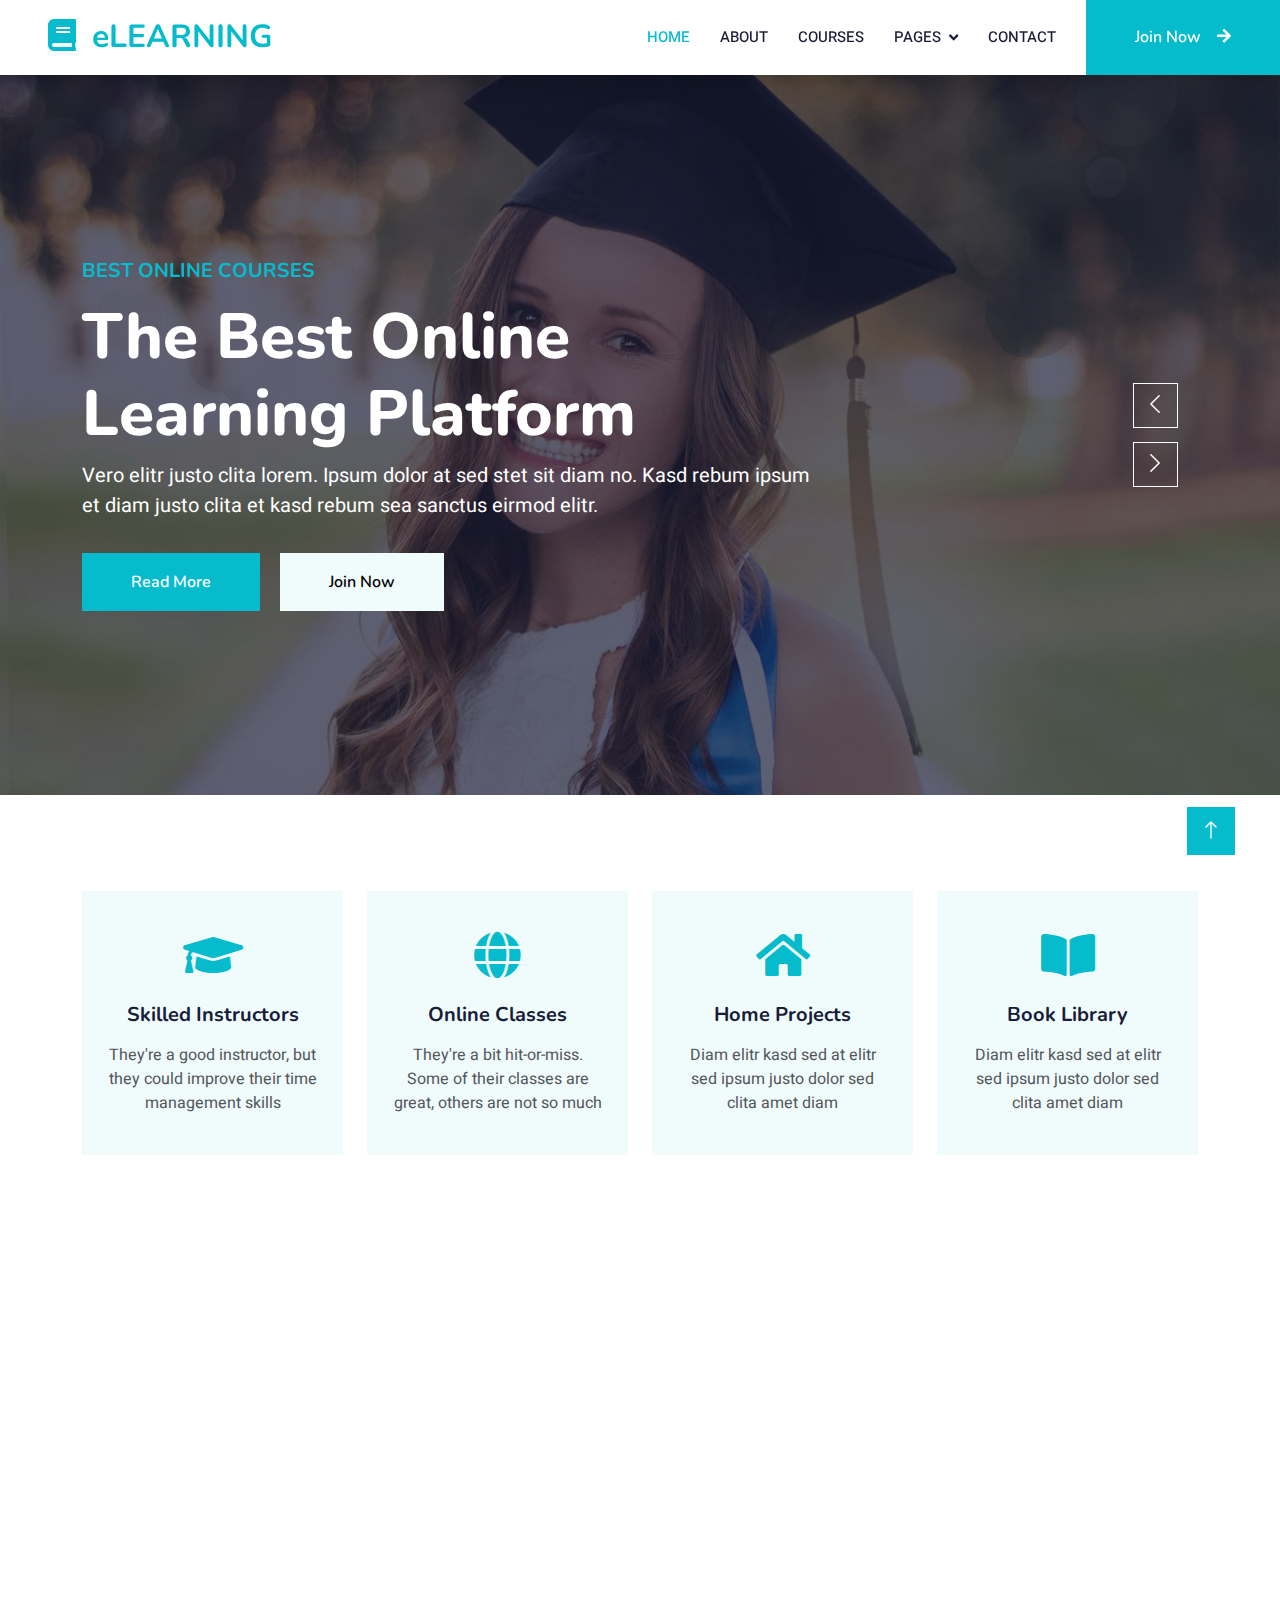
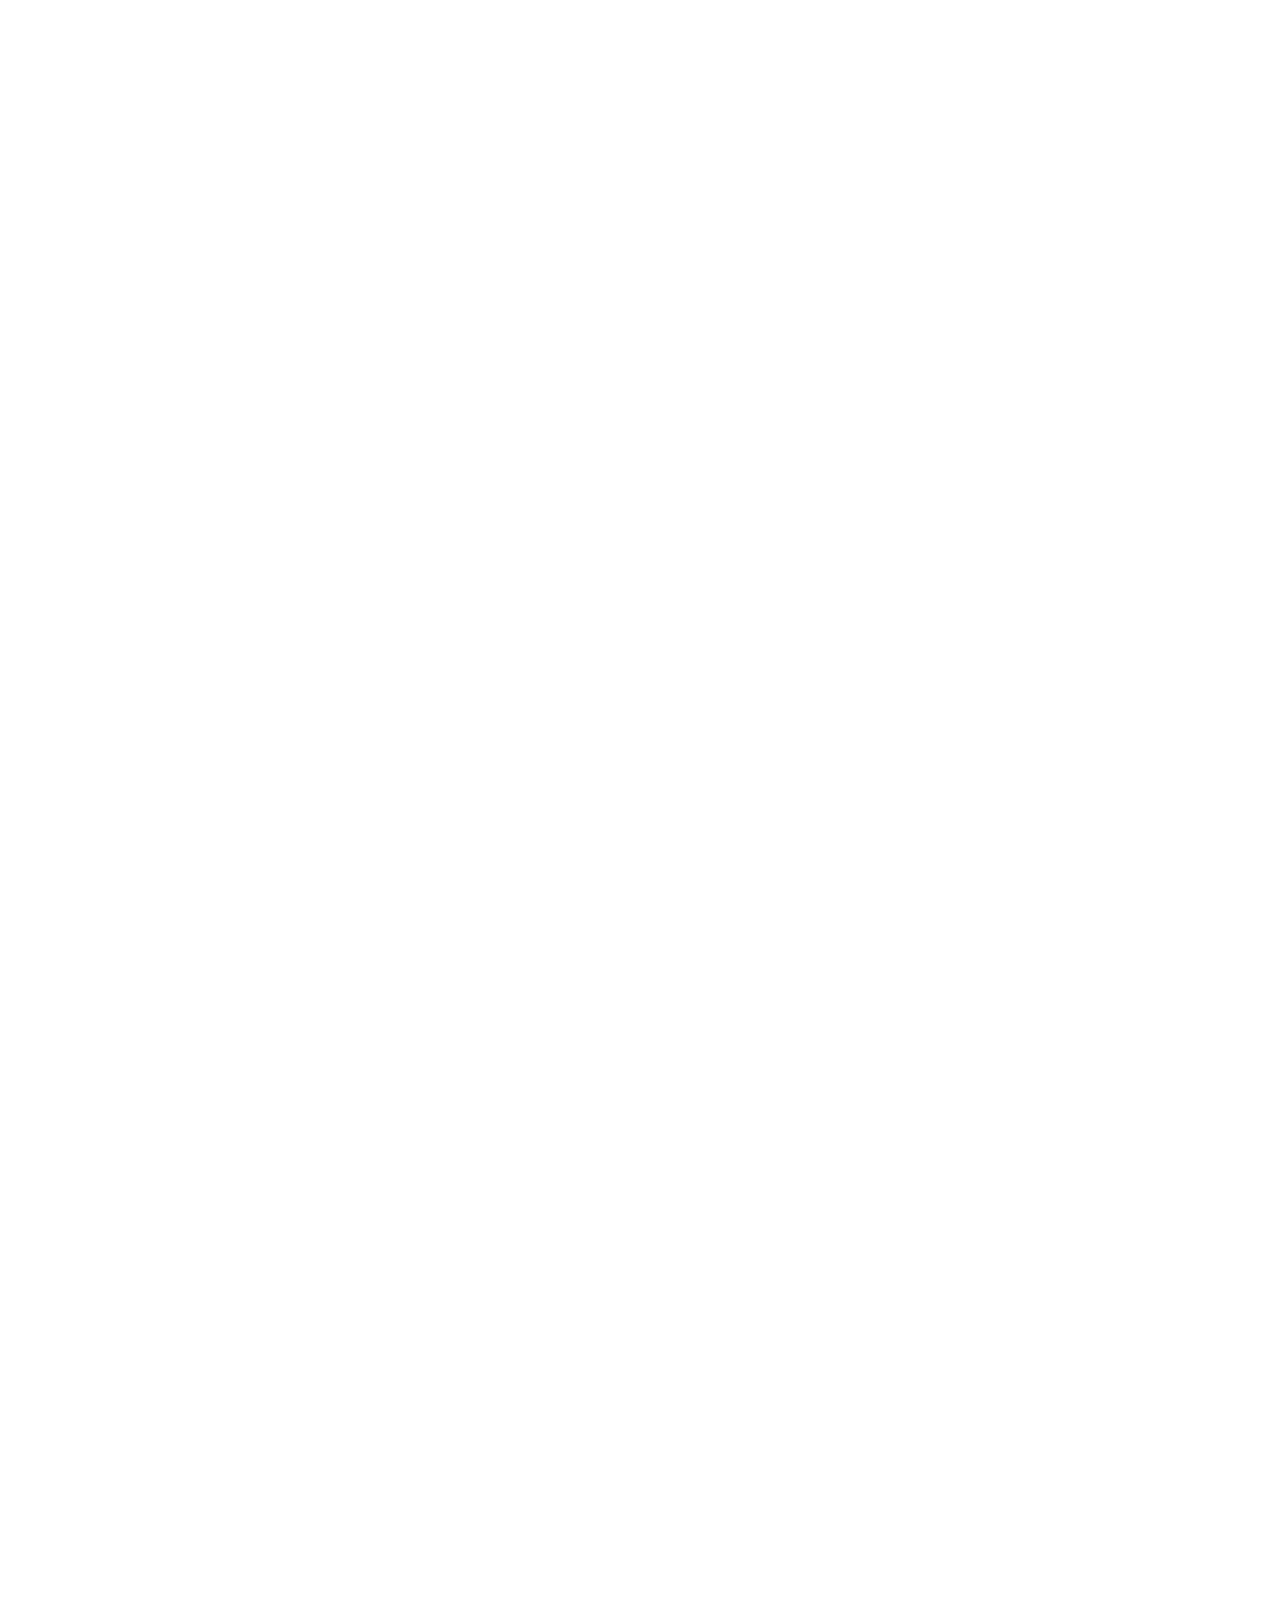
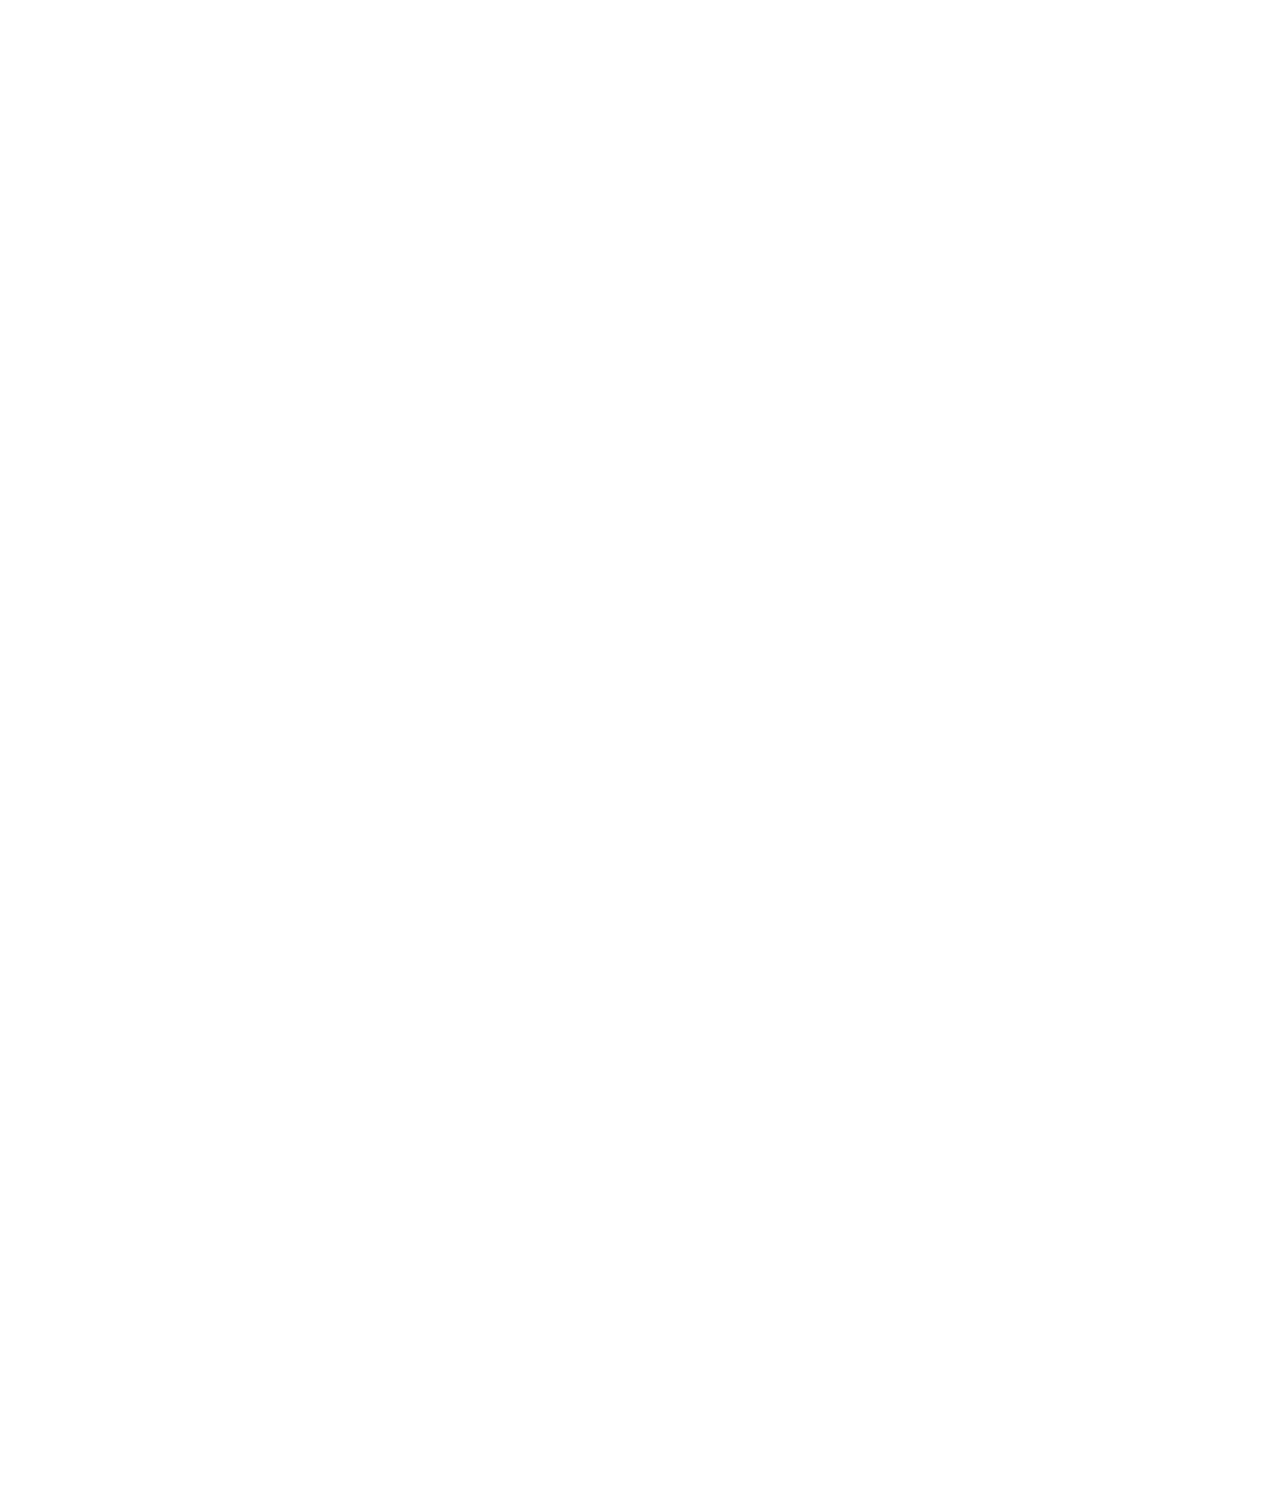
<file: index.html>
<!DOCTYPE html>
<html lang="en">

<head>
    <meta charset="utf-8">
    <title>eLEARNING - eLearning </title>
    <meta content="width=device-width, initial-scale=1.0" name="viewport">
    <meta content="" name="keywords">
    <meta content="" name="description">

    <!-- Favicon -->
    <link href="img/favicon.ico" rel="icon">

    <!-- Google Web Fonts -->
    <link rel="preconnect" href="https://fonts.googleapis.com">
    <link rel="preconnect" href="https://fonts.gstatic.com" crossorigin>
    <link href="https://fonts.googleapis.com/css2?family=Heebo:wght@400;500;600&family=Nunito:wght@600;700;800&display=swap" rel="stylesheet">

    <!-- Icon Font Stylesheet -->
    <link href="https://cdnjs.cloudflare.com/ajax/libs/font-awesome/5.10.0/css/all.min.css" rel="stylesheet">
    <link href="https://cdn.jsdelivr.net/npm/bootstrap-icons@1.4.1/font/bootstrap-icons.css" rel="stylesheet">

    <!-- Libraries Stylesheet -->
    <link href="lib/animate/animate.min.css" rel="stylesheet">
    <link href="lib/owlcarousel/assets/owl.carousel.min.css" rel="stylesheet">

    <!-- Customized Bootstrap Stylesheet -->
    <link href="css/bootstrap.min.css" rel="stylesheet">

    <!-- Template Stylesheet -->
    <link href="css/style.css" rel="stylesheet">
</head>

<body>
    <!-- Spinner Start -->
    <div id="spinner" class="show bg-white position-fixed translate-middle w-100 vh-100 top-50 start-50 d-flex align-items-center justify-content-center">
        <div class="spinner-border text-primary" style="width: 3rem; height: 3rem;" role="status">
            <span class="sr-only">Loading...</span>
        </div>
    </div>
    <!-- Spinner End -->


    <!-- Navbar Start -->
    <nav class="navbar navbar-expand-lg bg-white navbar-light shadow sticky-top p-0">
        <a href="index.html" class="navbar-brand d-flex align-items-center px-4 px-lg-5">
            <h2 class="m-0 text-primary"><i class="fa fa-book me-3"></i>eLEARNING</h2>
        </a>
        <button type="button" class="navbar-toggler me-4" data-bs-toggle="collapse" data-bs-target="#navbarCollapse">
            <span class="navbar-toggler-icon"></span>
        </button>
        <div class="collapse navbar-collapse" id="navbarCollapse">
            <div class="navbar-nav ms-auto p-4 p-lg-0">
                <a href="index.html" class="nav-item nav-link active">Home</a>
                <a href="about.html" class="nav-item nav-link">About</a>
                <a href="courses.html" class="nav-item nav-link">Courses</a>
                <div class="nav-item dropdown">
                    <a href="#" class="nav-link dropdown-toggle" data-bs-toggle="dropdown">Pages</a>
                    <div class="dropdown-menu fade-down m-0">
                        <a href="team.html" class="dropdown-item">Our Team</a>
                        <a href="testimonial.html" class="dropdown-item">Testimonial</a>
                        <a href="404.html" class="dropdown-item">404 Page</a>
                    </div>
                </div>
                <a href="contact.html" class="nav-item nav-link">Contact</a>
            </div>
            <a href="" class="btn btn-primary py-4 px-lg-5 d-none d-lg-block">Join Now<i class="fa fa-arrow-right ms-3"></i></a>
        </div>
    </nav>
    <!-- Navbar End -->


    <!-- Carousel Start -->
    <div class="container-fluid p-0 mb-5">
        <div class="owl-carousel header-carousel position-relative">
            <div class="owl-carousel-item position-relative">
                <img class="img-fluid" src="img/carousel-1.jpg" alt="">
                <div class="position-absolute top-0 start-0 w-100 h-100 d-flex align-items-center" style="background: rgba(24, 29, 56, .7);">
                    <div class="container">
                        <div class="row justify-content-start">
                            <div class="col-sm-10 col-lg-8">
                                <h5 class="text-primary text-uppercase mb-3 animated slideInDown">Best Online Courses</h5>
                                <h1 class="display-3 text-white animated slideInDown">The Best Online Learning Platform</h1>
                                <p class="fs-5 text-white mb-4 pb-2">Vero elitr justo clita lorem. Ipsum dolor at sed stet sit diam no. Kasd rebum ipsum et diam justo clita et kasd rebum sea sanctus eirmod elitr.</p>
                                <a href="" class="btn btn-primary py-md-3 px-md-5 me-3 animated slideInLeft">Read More</a>
                                <a href="" class="btn btn-light py-md-3 px-md-5 animated slideInRight">Join Now</a>
                            </div>
                        </div>
                    </div>
                </div>
            </div>
            <div class="owl-carousel-item position-relative">
                <img class="img-fluid" src="img/carousel-2.jpg" alt="">
                <div class="position-absolute top-0 start-0 w-100 h-100 d-flex align-items-center" style="background: rgba(24, 29, 56, .7);">
                    <div class="container">
                        <div class="row justify-content-start">
                            <div class="col-sm-10 col-lg-8">
                                <h5 class="text-primary text-uppercase mb-3 animated slideInDown">Best Online Courses</h5>
                                <h1 class="display-3 text-white animated slideInDown">Get Educated Online From Your Home</h1>
                                <p class="fs-5 text-white mb-4 pb-2">Vero elitr justo clita lorem. Ipsum dolor at sed stet sit diam no. Kasd rebum ipsum et diam justo clita et kasd rebum sea sanctus eirmod elitr.</p>
                                <a href="" class="btn btn-primary py-md-3 px-md-5 me-3 animated slideInLeft">Read More</a>
                                <a href="" class="btn btn-light py-md-3 px-md-5 animated slideInRight">Join Now</a>
                            </div>
                        </div>
                    </div>
                </div>
            </div>
        </div>
    </div>
    <!-- Carousel End -->


    <!-- Service Start -->
    <div class="container-xxl py-5">
        <div class="container">
            <div class="row g-4">
                <div class="col-lg-3 col-sm-6 wow fadeInUp" data-wow-delay="0.1s">
                    <div class="service-item text-center pt-3">
                        <div class="p-4">
                            <i class="fa fa-3x fa-graduation-cap text-primary mb-4"></i>
                            <h5 class="mb-3">Skilled Instructors</h5>
                            <p>They're a good instructor, but they could improve their time management skills</p>
                        </div>
                    </div>
                </div>
                <div class="col-lg-3 col-sm-6 wow fadeInUp" data-wow-delay="0.3s">
                    <div class="service-item text-center pt-3">
                        <div class="p-4">
                            <i class="fa fa-3x fa-globe text-primary mb-4"></i>
                            <h5 class="mb-3">Online Classes</h5>
                            <p>They're a bit hit-or-miss. Some of their classes are great, others are not so much</p>
                        </div>
                    </div>
                </div>
                <div class="col-lg-3 col-sm-6 wow fadeInUp" data-wow-delay="0.5s">
                    <div class="service-item text-center pt-3">
                        <div class="p-4">
                            <i class="fa fa-3x fa-home text-primary mb-4"></i>
                            <h5 class="mb-3">Home Projects</h5>
                            <p>Diam elitr kasd sed at elitr sed ipsum justo dolor sed clita amet diam</p>
                        </div>
                    </div>
                </div>
                <div class="col-lg-3 col-sm-6 wow fadeInUp" data-wow-delay="0.7s">
                    <div class="service-item text-center pt-3">
                        <div class="p-4">
                            <i class="fa fa-3x fa-book-open text-primary mb-4"></i>
                            <h5 class="mb-3">Book Library</h5>
                            <p>Diam elitr kasd sed at elitr sed ipsum justo dolor sed clita amet diam</p>
                        </div>
                    </div>
                </div>
            </div>
        </div>
    </div>
    <!-- Service End -->


    <!-- About Start -->
    <div class="container-xxl py-5">
        <div class="container">
            <div class="row g-5">
                <div class="col-lg-6 wow fadeInUp" data-wow-delay="0.1s" style="min-height: 400px;">
                    <div class="position-relative h-100">
                        <img class="img-fluid position-absolute w-100 h-100" src="img/about.jpg" alt="" style="object-fit: cover;">
                    </div>
                </div>
                <div class="col-lg-6 wow fadeInUp" data-wow-delay="0.3s">
                    <h6 class="section-title bg-white text-start text-primary pe-3">About Us</h6>
                    <h1 class="mb-4">Welcome to eLEARNING</h1>
                    <p class="mb-4">Tempor erat elitr rebum at clita. Diam dolor diam ipsum sit. Aliqu diam amet diam et eos. Clita erat ipsum et lorem et sit.</p>
                    <p class="mb-4">Tempor erat elitr rebum at clita. Diam dolor diam ipsum sit. Aliqu diam amet diam et eos. Clita erat ipsum et lorem et sit, sed stet lorem sit clita duo justo magna dolore erat amet</p>
                    <div class="row gy-2 gx-4 mb-4">
                        <div class="col-sm-6">
                            <p class="mb-0"><i class="fa fa-arrow-right text-primary me-2"></i>Skilled Instructors</p>
                        </div>
                        <div class="col-sm-6">
                            <p class="mb-0"><i class="fa fa-arrow-right text-primary me-2"></i>Online Classes</p>
                        </div>
                        <div class="col-sm-6">
                            <p class="mb-0"><i class="fa fa-arrow-right text-primary me-2"></i>International Certificate</p>
                        </div>
                        <div class="col-sm-6">
                            <p class="mb-0"><i class="fa fa-arrow-right text-primary me-2"></i>Skilled Instructors</p>
                        </div>
                        <div class="col-sm-6">
                            <p class="mb-0"><i class="fa fa-arrow-right text-primary me-2"></i>Online Classes</p>
                        </div>
                        <div class="col-sm-6">
                            <p class="mb-0"><i class="fa fa-arrow-right text-primary me-2"></i>International Certificate</p>
                        </div>
                    </div>
                    <a class="btn btn-primary py-3 px-5 mt-2" href="">Read More</a>
                </div>
            </div>
        </div>
    </div>
    <!-- About End -->


    <!-- Categories Start -->
    <div class="container-xxl py-5 category">
        <div class="container">
            <div class="text-center wow fadeInUp" data-wow-delay="0.1s">
                <h6 class="section-title bg-white text-center text-primary px-3">Categories</h6>
                <h1 class="mb-5">Courses Categories</h1>
            </div>
            <div class="row g-3">
                <div class="col-lg-7 col-md-6">
                    <div class="row g-3">
                        <div class="col-lg-12 col-md-12 wow zoomIn" data-wow-delay="0.1s">
                            <a class="position-relative d-block overflow-hidden" href="">
                                <img class="img-fluid" src="img/cat-1.jpg" alt="">
                                <div class="bg-white text-center position-absolute bottom-0 end-0 py-2 px-3" style="margin: 1px;">
                                    <h5 class="m-0">Web Design</h5>
                                    <small class="text-primary">49 Courses</small>
                                </div>
                            </a>
                        </div>
                        <div class="col-lg-6 col-md-12 wow zoomIn" data-wow-delay="0.3s">
                            <a class="position-relative d-block overflow-hidden" href="">
                                <img class="img-fluid" src="img/cat-2.jpg" alt="">
                                <div class="bg-white text-center position-absolute bottom-0 end-0 py-2 px-3" style="margin: 1px;">
                                    <h5 class="m-0">Graphic Design</h5>
                                    <small class="text-primary">49 Courses</small>
                                </div>
                            </a>
                        </div>
                        <div class="col-lg-6 col-md-12 wow zoomIn" data-wow-delay="0.5s">
                            <a class="position-relative d-block overflow-hidden" href="">
                                <img class="img-fluid" src="img/cat-3.jpg" alt="">
                                <div class="bg-white text-center position-absolute bottom-0 end-0 py-2 px-3" style="margin: 1px;">
                                    <h5 class="m-0">Video Editing</h5>
                                    <small class="text-primary">50 Courses</small>
                                </div>
                            </a>
                        </div>
                    </div>
                </div>
                <div class="col-lg-5 col-md-6 wow zoomIn" data-wow-delay="0.7s" style="min-height: 350px;">
                    <a class="position-relative d-block h-100 overflow-hidden" href="">
                        <img class="img-fluid position-absolute w-100 h-100" src="img/cat-4.jpg" alt="" style="object-fit: cover;">
                        <div class="bg-white text-center position-absolute bottom-0 end-0 py-2 px-3" style="margin:  1px;">
                            <h5 class="m-0">Online Marketing</h5>
                            <small class="text-primary">45 Courses</small>
                        </div>
                    </a>
                </div>
            </div>
        </div>
    </div>
    <!-- Categories Start -->


    <!-- Courses Start -->
    <div class="container-xxl py-5">
        <div class="container">
            <div class="text-center wow fadeInUp" data-wow-delay="0.1s">
                <h6 class="section-title bg-white text-center text-primary px-3">Courses</h6>
                <h1 class="mb-5">Popular Courses</h1>
            </div>
            <div class="row g-4 justify-content-center">
                <div class="col-lg-4 col-md-6 wow fadeInUp" data-wow-delay="0.1s">
                    <div class="course-item bg-light">
                        <div class="position-relative overflow-hidden">
                            <img class="img-fluid" src="img/course-1.jpg" alt="">
                            <div class="w-100 d-flex justify-content-center position-absolute bottom-0 start-0 mb-4">
                                <a href="#" class="flex-shrink-0 btn btn-sm btn-primary px-3 border-end" style="border-radius: 30px 0 0 30px;">Read More</a>
                                <a href="#" class="flex-shrink-0 btn btn-sm btn-primary px-3" style="border-radius: 0 30px 30px 0;">Join Now</a>
                            </div>
                        </div>
                        <div class="text-center p-4 pb-0">
                            <h3 class="mb-0">$149.00</h3>
                            <div class="mb-3">
                                <small class="fa fa-star text-primary"></small>
                                <small class="fa fa-star text-primary"></small>
                                <small class="fa fa-star text-primary"></small>
                                <small class="fa fa-star text-primary"></small>
                                <small class="fa fa-star text-primary"></small>
                                <small>(123)</small>
                            </div>
                            <h5 class="mb-4">Web Design & Development Course for Beginners</h5>
                        </div>
                        <div class="d-flex border-top">
                            <small class="flex-fill text-center border-end py-2"><i class="fa fa-user-tie text-primary me-2"></i>John Doe</small>
                            <small class="flex-fill text-center border-end py-2"><i class="fa fa-clock text-primary me-2"></i>1.49 Hrs</small>
                            <small class="flex-fill text-center py-2"><i class="fa fa-user text-primary me-2"></i>30 Students</small>
                        </div>
                    </div>
                </div>
                <div class="col-lg-4 col-md-6 wow fadeInUp" data-wow-delay="0.3s">
                    <div class="course-item bg-light">
                        <div class="position-relative overflow-hidden">
                            <img class="img-fluid" src="img/course-2.jpg" alt="">
                            <div class="w-100 d-flex justify-content-center position-absolute bottom-0 start-0 mb-4">
                                <a href="#" class="flex-shrink-0 btn btn-sm btn-primary px-3 border-end" style="border-radius: 30px 0 0 30px;">Read More</a>
                                <a href="#" class="flex-shrink-0 btn btn-sm btn-primary px-3" style="border-radius: 0 30px 30px 0;">Join Now</a>
                            </div>
                        </div>
                        <div class="text-center p-4 pb-0">
                            <h3 class="mb-0">$149.00</h3>
                            <div class="mb-3">
                                <small class="fa fa-star text-primary"></small>
                                <small class="fa fa-star text-primary"></small>
                                <small class="fa fa-star text-primary"></small>
                                <small class="fa fa-star text-primary"></small>
                                <small class="fa fa-star text-primary"></small>
                                <small>(123)</small>
                            </div>
                            <h5 class="mb-4">Web Design & Development Course for Beginners</h5>
                        </div>
                        <div class="d-flex border-top">
                            <small class="flex-fill text-center border-end py-2"><i class="fa fa-user-tie text-primary me-2"></i>John Doe</small>
                            <small class="flex-fill text-center border-end py-2"><i class="fa fa-clock text-primary me-2"></i>1.49 Hrs</small>
                            <small class="flex-fill text-center py-2"><i class="fa fa-user text-primary me-2"></i>30 Students</small>
                        </div>
                    </div>
                </div>
                <div class="col-lg-4 col-md-6 wow fadeInUp" data-wow-delay="0.5s">
                    <div class="course-item bg-light">
                        <div class="position-relative overflow-hidden">
                            <img class="img-fluid" src="img/course-3.jpg" alt="">
                            <div class="w-100 d-flex justify-content-center position-absolute bottom-0 start-0 mb-4">
                                <a href="#" class="flex-shrink-0 btn btn-sm btn-primary px-3 border-end" style="border-radius: 30px 0 0 30px;">Read More</a>
                                <a href="#" class="flex-shrink-0 btn btn-sm btn-primary px-3" style="border-radius: 0 30px 30px 0;">Join Now</a>
                            </div>
                        </div>
                        <div class="text-center p-4 pb-0">
                            <h3 class="mb-0">$149.00</h3>
                            <div class="mb-3">
                                <small class="fa fa-star text-primary"></small>
                                <small class="fa fa-star text-primary"></small>
                                <small class="fa fa-star text-primary"></small>
                                <small class="fa fa-star text-primary"></small>
                                <small class="fa fa-star text-primary"></small>
                                <small>(123)</small>
                            </div>
                            <h5 class="mb-4">Web Design & Development Course for Beginners</h5>
                        </div>
                        <div class="d-flex border-top">
                            <small class="flex-fill text-center border-end py-2"><i class="fa fa-user-tie text-primary me-2"></i>John Doe</small>
                            <small class="flex-fill text-center border-end py-2"><i class="fa fa-clock text-primary me-2"></i>1.49 Hrs</small>
                            <small class="flex-fill text-center py-2"><i class="fa fa-user text-primary me-2"></i>30 Students</small>
                        </div>
                    </div>
                </div>
            </div>
        </div>
    </div>
    <!-- Courses End -->


    <!-- Team Start -->
    <div class="container-xxl py-5">
        <div class="container">
            <div class="text-center wow fadeInUp" data-wow-delay="0.1s">
                <h6 class="section-title bg-white text-center text-primary px-3">Instructors</h6>
                <h1 class="mb-5">Expert Instructors</h1>
            </div>
            <div class="row g-4">
                <div class="col-lg-3 col-md-6 wow fadeInUp" data-wow-delay="0.1s">
                    <div class="team-item bg-light">
                        <div class="overflow-hidden">
                            <img class="img-fluid" src="img/team-1.jpg" alt="">
                        </div>
                        <div class="position-relative d-flex justify-content-center" style="margin-top: -23px;">
                            <div class="bg-light d-flex justify-content-center pt-2 px-1">
                                <a class="btn btn-sm-square btn-primary mx-1" href=""><i class="fab fa-facebook-f"></i></a>
                                <a class="btn btn-sm-square btn-primary mx-1" href=""><i class="fab fa-twitter"></i></a>
                                <a class="btn btn-sm-square btn-primary mx-1" href=""><i class="fab fa-instagram"></i></a>
                            </div>
                        </div>
                        <div class="text-center p-4">
                            <h5 class="mb-0">Instructor Name</h5>
                            <small>Designation</small>
                        </div>
                    </div>
                </div>
                <div class="col-lg-3 col-md-6 wow fadeInUp" data-wow-delay="0.3s">
                    <div class="team-item bg-light">
                        <div class="overflow-hidden">
                            <img class="img-fluid" src="img/team-2.jpg" alt="">
                        </div>
                        <div class="position-relative d-flex justify-content-center" style="margin-top: -23px;">
                            <div class="bg-light d-flex justify-content-center pt-2 px-1">
                                <a class="btn btn-sm-square btn-primary mx-1" href=""><i class="fab fa-facebook-f"></i></a>
                                <a class="btn btn-sm-square btn-primary mx-1" href=""><i class="fab fa-twitter"></i></a>
                                <a class="btn btn-sm-square btn-primary mx-1" href=""><i class="fab fa-instagram"></i></a>
                            </div>
                        </div>
                        <div class="text-center p-4">
                            <h5 class="mb-0">Instructor Name</h5>
                            <small>Designation</small>
                        </div>
                    </div>
                </div>
                <div class="col-lg-3 col-md-6 wow fadeInUp" data-wow-delay="0.5s">
                    <div class="team-item bg-light">
                        <div class="overflow-hidden">
                            <img class="img-fluid" src="img/team-3.jpg" alt="">
                        </div>
                        <div class="position-relative d-flex justify-content-center" style="margin-top: -23px;">
                            <div class="bg-light d-flex justify-content-center pt-2 px-1">
                                <a class="btn btn-sm-square btn-primary mx-1" href=""><i class="fab fa-facebook-f"></i></a>
                                <a class="btn btn-sm-square btn-primary mx-1" href=""><i class="fab fa-twitter"></i></a>
                                <a class="btn btn-sm-square btn-primary mx-1" href=""><i class="fab fa-instagram"></i></a>
                            </div>
                        </div>
                        <div class="text-center p-4">
                            <h5 class="mb-0">Instructor Name</h5>
                            <small>Designation</small>
                        </div>
                    </div>
                </div>
                <div class="col-lg-3 col-md-6 wow fadeInUp" data-wow-delay="0.7s">
                    <div class="team-item bg-light">
                        <div class="overflow-hidden">
                            <img class="img-fluid" src="img/team-4.jpg" alt="">
                        </div>
                        <div class="position-relative d-flex justify-content-center" style="margin-top: -23px;">
                            <div class="bg-light d-flex justify-content-center pt-2 px-1">
                                <a class="btn btn-sm-square btn-primary mx-1" href=""><i class="fab fa-facebook-f"></i></a>
                                <a class="btn btn-sm-square btn-primary mx-1" href=""><i class="fab fa-twitter"></i></a>
                                <a class="btn btn-sm-square btn-primary mx-1" href=""><i class="fab fa-instagram"></i></a>
                            </div>
                        </div>
                        <div class="text-center p-4">
                            <h5 class="mb-0">Instructor Name</h5>
                            <small>Designation</small>
                        </div>
                    </div>
                </div>
            </div>
        </div>
    </div>
    <!-- Team End -->


    <!-- Testimonial Start -->
    <div class="container-xxl py-5 wow fadeInUp" data-wow-delay="0.1s">
        <div class="container">
            <div class="text-center">
                <h6 class="section-title bg-white text-center text-primary px-3">Testimonial</h6>
                <h1 class="mb-5">Our Students Say!</h1>
            </div>
            <div class="owl-carousel testimonial-carousel position-relative">
                <div class="testimonial-item text-center">
                    <img class="border rounded-circle p-2 mx-auto mb-3" src="img/testimonial-1.jpg" style="width: 80px; height: 80px;">
                    <h5 class="mb-0">Client Name</h5>
                    <p>Profession</p>
                    <div class="testimonial-text bg-light text-center p-4">
                    <p class="mb-0">Tempor erat elitr rebum at clita. Diam dolor diam ipsum sit diam amet diam et eos. Clita erat ipsum et lorem et sit.</p>
                    </div>
                </div>
                <div class="testimonial-item text-center">
                    <img class="border rounded-circle p-2 mx-auto mb-3" src="img/testimonial-2.jpg" style="width: 80px; height: 80px;">
                    <h5 class="mb-0">Client Name</h5>
                    <p>Profession</p>
                    <div class="testimonial-text bg-light text-center p-4">
                    <p class="mb-0">Tempor erat elitr rebum at clita. Diam dolor diam ipsum sit diam amet diam et eos. Clita erat ipsum et lorem et sit.</p>
                    </div>
                </div>
                <div class="testimonial-item text-center">
                    <img class="border rounded-circle p-2 mx-auto mb-3" src="img/testimonial-3.jpg" style="width: 80px; height: 80px;">
                    <h5 class="mb-0">Client Name</h5>
                    <p>Profession</p>
                    <div class="testimonial-text bg-light text-center p-4">
                    <p class="mb-0">Tempor erat elitr rebum at clita. Diam dolor diam ipsum sit diam amet diam et eos. Clita erat ipsum et lorem et sit.</p>
                    </div>
                </div>
                <div class="testimonial-item text-center">
                    <img class="border rounded-circle p-2 mx-auto mb-3" src="img/testimonial-4.jpg" style="width: 80px; height: 80px;">
                    <h5 class="mb-0">Client Name</h5>
                    <p>Profession</p>
                    <div class="testimonial-text bg-light text-center p-4">
                    <p class="mb-0">Tempor erat elitr rebum at clita. Diam dolor diam ipsum sit diam amet diam et eos. Clita erat ipsum et lorem et sit.</p>
                    </div>
                </div>
            </div>
        </div>
    </div>
    <!-- Testimonial End -->
        

    <!-- Footer Start -->
    <div class="container-fluid bg-dark text-light footer pt-5 mt-5 wow fadeIn" data-wow-delay="0.1s">
        <div class="container py-5">
            <div class="row g-5">
                <div class="col-lg-3 col-md-6">
                    <h4 class="text-white mb-3">Quick Link</h4>
                    <a class="btn btn-link" href="">About Us</a>
                    <a class="btn btn-link" href="">Contact Us</a>
                    <a class="btn btn-link" href="">Privacy Policy</a>
                    <a class="btn btn-link" href="">Terms & Condition</a>
                    <a class="btn btn-link" href="">FAQs & Help</a>
                </div>
                <div class="col-lg-3 col-md-6">
                    <h4 class="text-white mb-3">Contact</h4>
                    <p class="mb-2"><i class="fa fa-map-marker-alt me-3"></i>123 Street, New York, USA</p>
                    <p class="mb-2"><i class="fa fa-phone-alt me-3"></i>+233 054 420 9788</p>
                    <p class="mb-2"><i class="fa fa-envelope me-3"></i>12sonjames@gmail.com</p>
                    <div class="d-flex pt-2">
                        <a class="btn btn-outline-light btn-social" href=""><i class="fab fa-twitter"></i></a>
                        <a class="btn btn-outline-light btn-social" href=""><i class="fab fa-facebook-f"></i></a>
                        <a class="btn btn-outline-light btn-social" href=""><i class="fab fa-youtube"></i></a>
                        <a class="btn btn-outline-light btn-social" href=""><i class="fab fa-linkedin-in"></i></a>
                    </div>
                </div>
                <div class="col-lg-3 col-md-6">
                    <h4 class="text-white mb-3">Gallery</h4>
                    <div class="row g-2 pt-2">
                        <div class="col-4">
                            <img class="img-fluid bg-light p-1" src="img/course-1.jpg" alt="">
                        </div>
                        <div class="col-4">
                            <img class="img-fluid bg-light p-1" src="img/course-2.jpg" alt="">
                        </div>
                        <div class="col-4">
                            <img class="img-fluid bg-light p-1" src="img/course-3.jpg" alt="">
                        </div>
                        <div class="col-4">
                            <img class="img-fluid bg-light p-1" src="img/course-2.jpg" alt="">
                        </div>
                        <div class="col-4">
                            <img class="img-fluid bg-light p-1" src="img/course-3.jpg" alt="">
                        </div>
                        <div class="col-4">
                            <img class="img-fluid bg-light p-1" src="img/course-1.jpg" alt="">
                        </div>
                    </div>
                </div>
                <div class="col-lg-3 col-md-6">
                    <h4 class="text-white mb-3">Newsletter</h4>
                    <p>Dolor amet sit justo amet elitr clita ipsum elitr est.</p>
                    <div class="position-relative mx-auto" style="max-width: 400px;">
                        <input class="form-control border-0 w-100 py-3 ps-4 pe-5" type="text" placeholder="Your email">
                        <button type="button" class="btn btn-primary py-2 position-absolute top-0 end-0 mt-2 me-2">SignUp</button>
                    </div>
                </div>
            </div>
        </div>
        <div class="container">
            <div class="copyright">
                <div class="row">
                    <div class="col-md-6 text-center text-md-start mb-3 mb-md-0">
                        &copy; <a class="border-bottom" href="#">Your Site Name</a>, All Right Reserved.

                        <!--/*** This template is free as long as you keep the footer author’s credit link/attribution link/backlink. If you'd like to use the template without the footer author’s credit link/attribution link/backlink, you can purchase the Credit Removal License from "https://htmlcodex.com/credit-removal". Thank you for your support. ***/-->
                        Designed By <a class="border-bottom" href="https://htmlcodex.com">Liyab Kwasi</a>
                    </div>
                    <div class="col-md-6 text-center text-md-end">
                        <div class="footer-menu">
                            <a href="">Home</a>
                            <a href="">Cookies</a>
                            <a href="">Help</a>
                            <a href="">FQAs</a>
                        </div>
                    </div>
                </div>
            </div>
        </div>
    </div>
    <!-- Footer End -->


    <!-- Back to Top -->
    <a href="#" class="btn btn-lg btn-primary btn-lg-square back-to-top"><i class="bi bi-arrow-up"></i></a>


    <!-- JavaScript Libraries -->
    <script src="https://code.jquery.com/jquery-3.4.1.min.js"></script>
    <script src="https://cdn.jsdelivr.net/npm/bootstrap@5.0.0/dist/js/bootstrap.bundle.min.js"></script>
    <script src="lib/wow/wow.min.js"></script>
    <script src="lib/easing/easing.min.js"></script>
    <script src="lib/waypoints/waypoints.min.js"></script>
    <script src="lib/owlcarousel/owl.carousel.min.js"></script>

    <!-- Template Javascript -->
    <script src="js/main.js"></script>
</body>

</html>
</file>
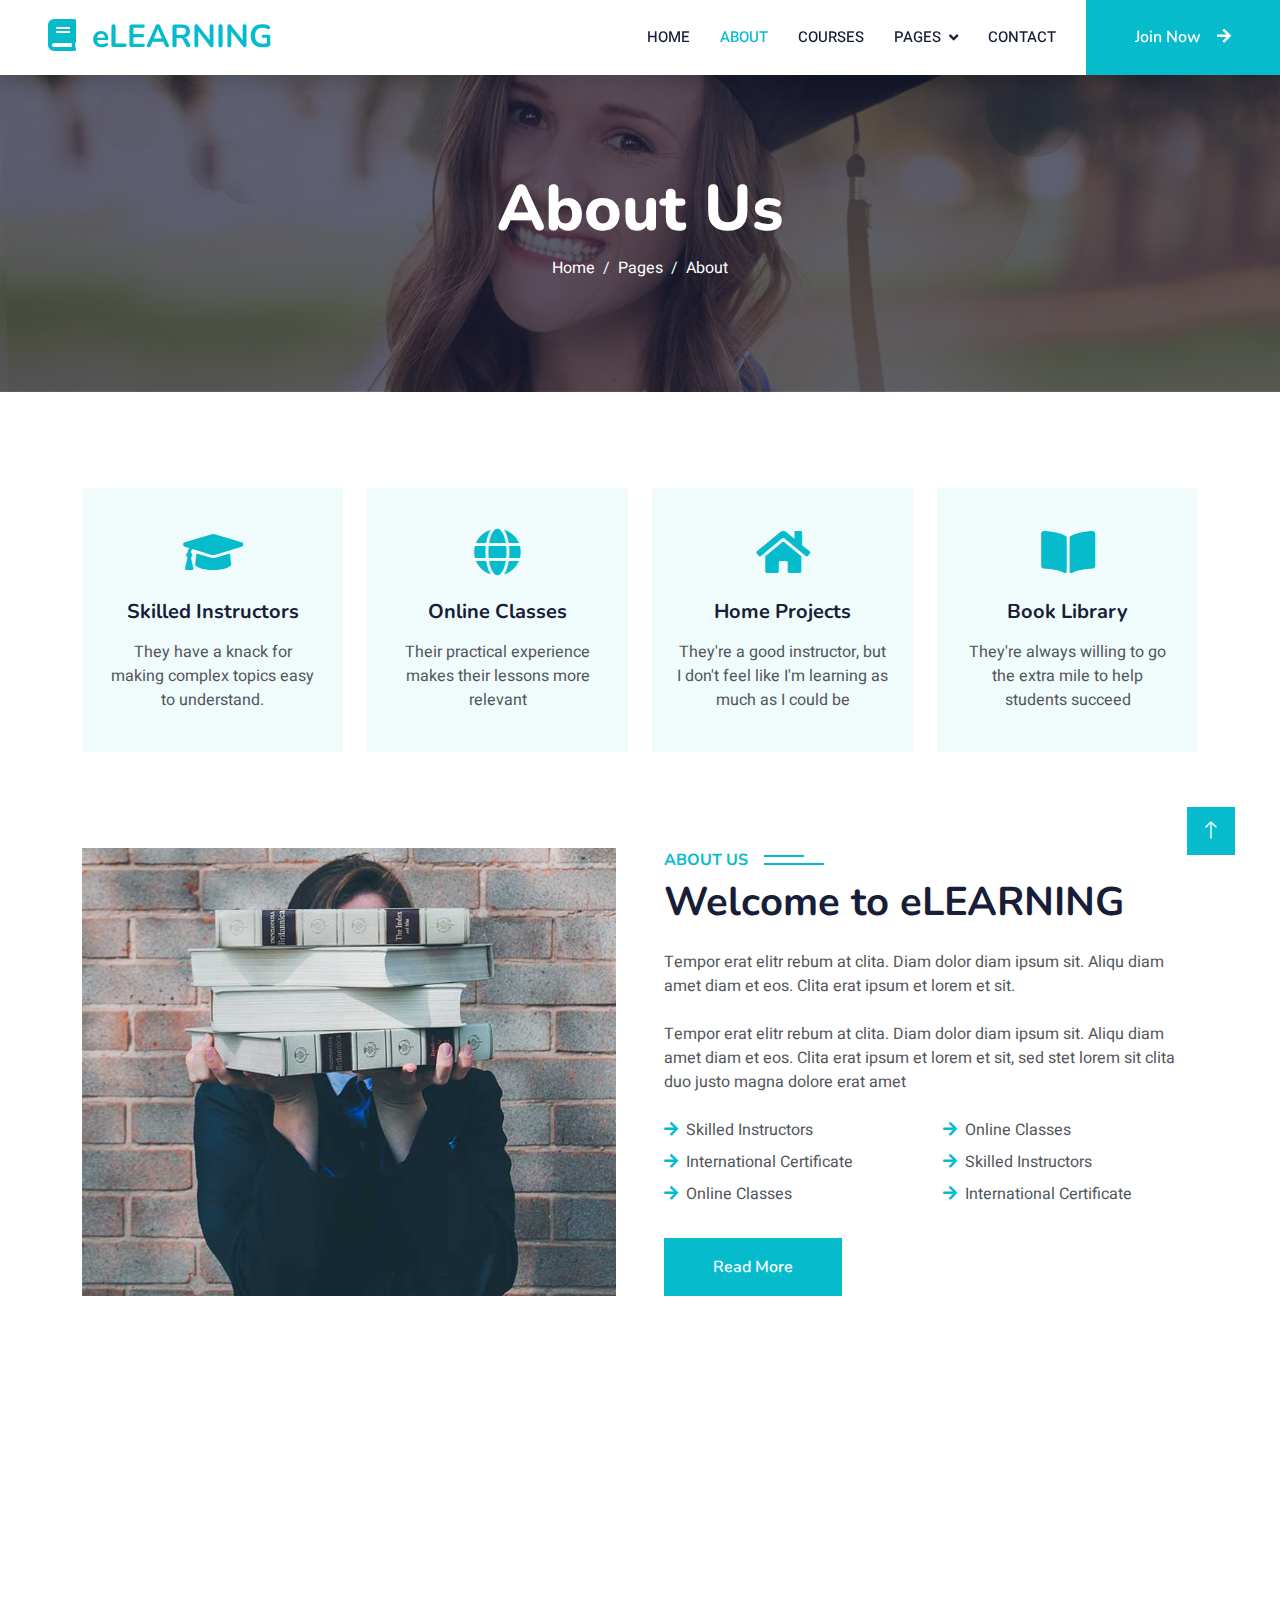
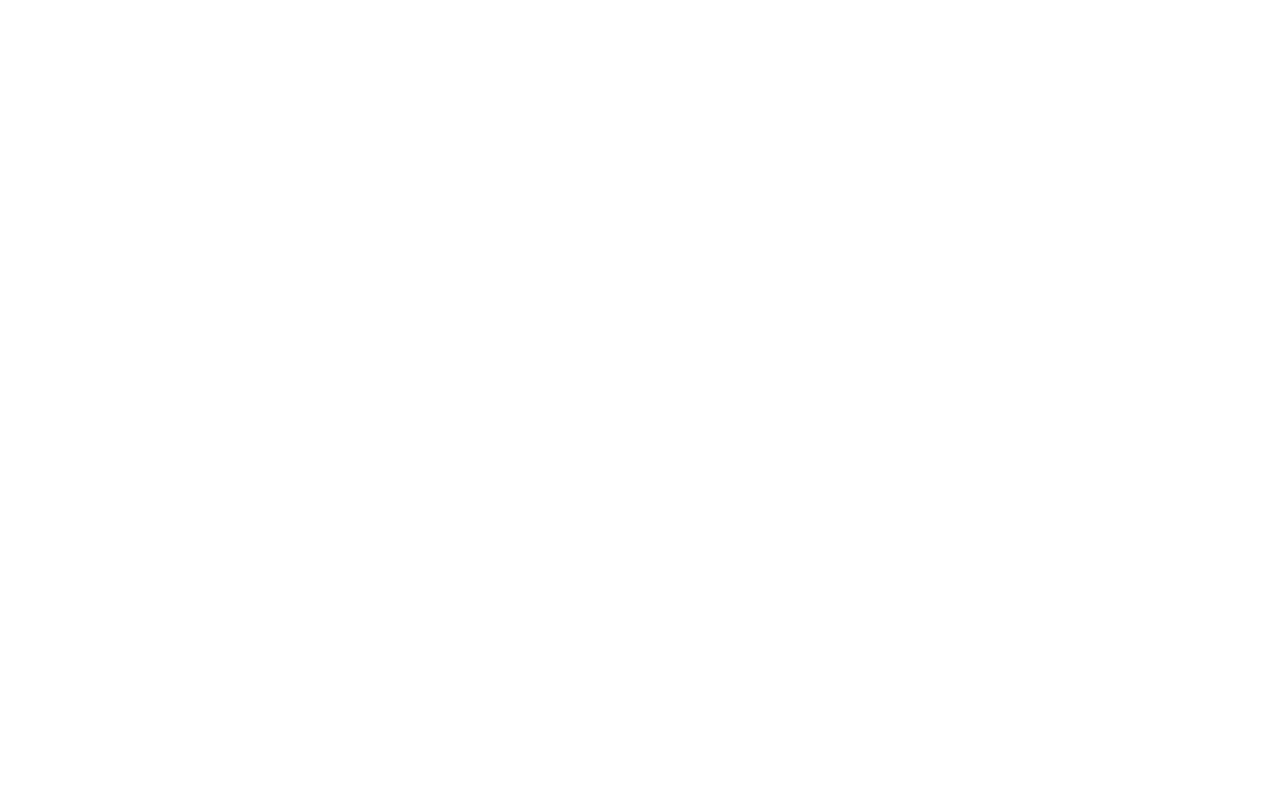
<file: about.html>
<!DOCTYPE html>
<html lang="en">

<head>
    <meta charset="utf-8">
    <title>eLEARNING - eLearning </title>
    <meta content="width=device-width, initial-scale=1.0" name="viewport">
    <meta content="" name="keywords">
    <meta content="" name="description">

    <!-- Favicon -->
    <link href="img/favicon.ico" rel="icon">

    <!-- Google Web Fonts -->
    <link rel="preconnect" href="https://fonts.googleapis.com">
    <link rel="preconnect" href="https://fonts.gstatic.com" crossorigin>
    <link href="https://fonts.googleapis.com/css2?family=Heebo:wght@400;500;600&family=Nunito:wght@600;700;800&display=swap" rel="stylesheet">

    <!-- Icon Font Stylesheet -->
    <link href="https://cdnjs.cloudflare.com/ajax/libs/font-awesome/5.10.0/css/all.min.css" rel="stylesheet">
    <link href="https://cdn.jsdelivr.net/npm/bootstrap-icons@1.4.1/font/bootstrap-icons.css" rel="stylesheet">

    <!-- Libraries Stylesheet -->
    <link href="lib/animate/animate.min.css" rel="stylesheet">
    <link href="lib/owlcarousel/assets/owl.carousel.min.css" rel="stylesheet">

    <!-- Customized Bootstrap Stylesheet -->
    <link href="css/bootstrap.min.css" rel="stylesheet">

    <!-- Template Stylesheet -->
    <link href="css/style.css" rel="stylesheet">
</head>

<body>
    <!-- Spinner Start -->
    <div id="spinner" class="show bg-white position-fixed translate-middle w-100 vh-100 top-50 start-50 d-flex align-items-center justify-content-center">
        <div class="spinner-border text-primary" style="width: 3rem; height: 3rem;" role="status">
            <span class="sr-only">Loading...</span>
        </div>
    </div>
    <!-- Spinner End -->


    <!-- Navbar Start -->
    <nav class="navbar navbar-expand-lg bg-white navbar-light shadow sticky-top p-0">
        <a href="index.html" class="navbar-brand d-flex align-items-center px-4 px-lg-5">
            <h2 class="m-0 text-primary"><i class="fa fa-book me-3"></i>eLEARNING</h2>
        </a>
        <button type="button" class="navbar-toggler me-4" data-bs-toggle="collapse" data-bs-target="#navbarCollapse">
            <span class="navbar-toggler-icon"></span>
        </button>
        <div class="collapse navbar-collapse" id="navbarCollapse">
            <div class="navbar-nav ms-auto p-4 p-lg-0">
                <a href="index.html" class="nav-item nav-link">Home</a>
                <a href="about.html" class="nav-item nav-link active">About</a>
                <a href="courses.html" class="nav-item nav-link">Courses</a>
                <div class="nav-item dropdown">
                    <a href="#" class="nav-link dropdown-toggle" data-bs-toggle="dropdown">Pages</a>
                    <div class="dropdown-menu fade-down m-0">
                        <a href="team.html" class="dropdown-item">Our Team</a>
                        <a href="testimonial.html" class="dropdown-item">Testimonial</a>
                        <a href="404.html" class="dropdown-item">404 Page</a>
                    </div>
                </div>
                <a href="contact.html" class="nav-item nav-link">Contact</a>
            </div>
            <a href="" class="btn btn-primary py-4 px-lg-5 d-none d-lg-block">Join Now<i class="fa fa-arrow-right ms-3"></i></a>
        </div>
    </nav>
    <!-- Navbar End -->


    <!-- Header Start -->
    <div class="container-fluid bg-primary py-5 mb-5 page-header">
        <div class="container py-5">
            <div class="row justify-content-center">
                <div class="col-lg-10 text-center">
                    <h1 class="display-3 text-white animated slideInDown">About Us</h1>
                    <nav aria-label="breadcrumb">
                        <ol class="breadcrumb justify-content-center">
                            <li class="breadcrumb-item"><a class="text-white" href="#">Home</a></li>
                            <li class="breadcrumb-item"><a class="text-white" href="#">Pages</a></li>
                            <li class="breadcrumb-item text-white active" aria-current="page">About</li>
                        </ol>
                    </nav>
                </div>
            </div>
        </div>
    </div>
    <!-- Header End -->


    <!-- Service Start -->
    <div class="container-xxl py-5">
        <div class="container">
            <div class="row g-4">
                <div class="col-lg-3 col-sm-6 wow fadeInUp" data-wow-delay="0.1s">
                    <div class="service-item text-center pt-3">
                        <div class="p-4">
                            <i class="fa fa-3x fa-graduation-cap text-primary mb-4"></i>
                            <h5 class="mb-3">Skilled Instructors</h5>
                            <p>They have a knack for making complex topics easy to understand.</p>
                        </div>
                    </div>
                </div>
                <div class="col-lg-3 col-sm-6 wow fadeInUp" data-wow-delay="0.3s">
                    <div class="service-item text-center pt-3">
                        <div class="p-4">
                            <i class="fa fa-3x fa-globe text-primary mb-4"></i>
                            <h5 class="mb-3">Online Classes</h5>
                            <p>Their practical experience makes their lessons more relevant</p>
                        </div>
                    </div>
                </div>
                <div class="col-lg-3 col-sm-6 wow fadeInUp" data-wow-delay="0.5s">
                    <div class="service-item text-center pt-3">
                        <div class="p-4">
                            <i class="fa fa-3x fa-home text-primary mb-4"></i>
                            <h5 class="mb-3">Home Projects</h5>
                            <p>They're a good instructor, but I don't feel like I'm learning as much as I could be</p>
                        </div>
                    </div>
                </div>
                <div class="col-lg-3 col-sm-6 wow fadeInUp" data-wow-delay="0.7s">
                    <div class="service-item text-center pt-3">
                        <div class="p-4">
                            <i class="fa fa-3x fa-book-open text-primary mb-4"></i>
                            <h5 class="mb-3">Book Library</h5>
                            <p>They're always willing to go the extra mile to help students succeed</p>
                        </div>
                    </div>
                </div>
            </div>
        </div>
    </div>
    <!-- Service End -->


    <!-- About Start -->
    <div class="container-xxl py-5">
        <div class="container">
            <div class="row g-5">
                <div class="col-lg-6 wow fadeInUp" data-wow-delay="0.1s" style="min-height: 400px;">
                    <div class="position-relative h-100">
                        <img class="img-fluid position-absolute w-100 h-100" src="img/about.jpg" alt="" style="object-fit: cover;">
                    </div>
                </div>
                <div class="col-lg-6 wow fadeInUp" data-wow-delay="0.3s">
                    <h6 class="section-title bg-white text-start text-primary pe-3">About Us</h6>
                    <h1 class="mb-4">Welcome to eLEARNING</h1>
                    <p class="mb-4">Tempor erat elitr rebum at clita. Diam dolor diam ipsum sit. Aliqu diam amet diam et eos. Clita erat ipsum et lorem et sit.</p>
                    <p class="mb-4">Tempor erat elitr rebum at clita. Diam dolor diam ipsum sit. Aliqu diam amet diam et eos. Clita erat ipsum et lorem et sit, sed stet lorem sit clita duo justo magna dolore erat amet</p>
                    <div class="row gy-2 gx-4 mb-4">
                        <div class="col-sm-6">
                            <p class="mb-0"><i class="fa fa-arrow-right text-primary me-2"></i>Skilled Instructors</p>
                        </div>
                        <div class="col-sm-6">
                            <p class="mb-0"><i class="fa fa-arrow-right text-primary me-2"></i>Online Classes</p>
                        </div>
                        <div class="col-sm-6">
                            <p class="mb-0"><i class="fa fa-arrow-right text-primary me-2"></i>International Certificate</p>
                        </div>
                        <div class="col-sm-6">
                            <p class="mb-0"><i class="fa fa-arrow-right text-primary me-2"></i>Skilled Instructors</p>
                        </div>
                        <div class="col-sm-6">
                            <p class="mb-0"><i class="fa fa-arrow-right text-primary me-2"></i>Online Classes</p>
                        </div>
                        <div class="col-sm-6">
                            <p class="mb-0"><i class="fa fa-arrow-right text-primary me-2"></i>International Certificate</p>
                        </div>
                    </div>
                    <a class="btn btn-primary py-3 px-5 mt-2" href="">Read More</a>
                </div>
            </div>
        </div>
    </div>
    <!-- About End -->


    <!-- Team Start -->
    <div class="container-xxl py-5">
        <div class="container">
            <div class="text-center wow fadeInUp" data-wow-delay="0.1s">
                <h6 class="section-title bg-white text-center text-primary px-3">Instructors</h6>
                <h1 class="mb-5">Expert Instructors</h1>
            </div>
            <div class="row g-4">
                <div class="col-lg-3 col-md-6 wow fadeInUp" data-wow-delay="0.1s">
                    <div class="team-item bg-light">
                        <div class="overflow-hidden">
                            <img class="img-fluid" src="img/team-1.jpg" alt="">
                        </div>
                        <div class="position-relative d-flex justify-content-center" style="margin-top: -23px;">
                            <div class="bg-light d-flex justify-content-center pt-2 px-1">
                                <a class="btn btn-sm-square btn-primary mx-1" href=""><i class="fab fa-facebook-f"></i></a>
                                <a class="btn btn-sm-square btn-primary mx-1" href=""><i class="fab fa-twitter"></i></a>
                                <a class="btn btn-sm-square btn-primary mx-1" href=""><i class="fab fa-instagram"></i></a>
                            </div>
                        </div>
                        <div class="text-center p-4">
                            <h5 class="mb-0">Instructor Name</h5>
                            <small>Designation</small>
                        </div>
                    </div>
                </div>
                <div class="col-lg-3 col-md-6 wow fadeInUp" data-wow-delay="0.3s">
                    <div class="team-item bg-light">
                        <div class="overflow-hidden">
                            <img class="img-fluid" src="img/team-2.jpg" alt="">
                        </div>
                        <div class="position-relative d-flex justify-content-center" style="margin-top: -23px;">
                            <div class="bg-light d-flex justify-content-center pt-2 px-1">
                                <a class="btn btn-sm-square btn-primary mx-1" href=""><i class="fab fa-facebook-f"></i></a>
                                <a class="btn btn-sm-square btn-primary mx-1" href=""><i class="fab fa-twitter"></i></a>
                                <a class="btn btn-sm-square btn-primary mx-1" href=""><i class="fab fa-instagram"></i></a>
                            </div>
                        </div>
                        <div class="text-center p-4">
                            <h5 class="mb-0">Instructor Name</h5>
                            <small>Designation</small>
                        </div>
                    </div>
                </div>
                <div class="col-lg-3 col-md-6 wow fadeInUp" data-wow-delay="0.5s">
                    <div class="team-item bg-light">
                        <div class="overflow-hidden">
                            <img class="img-fluid" src="img/team-3.jpg" alt="">
                        </div>
                        <div class="position-relative d-flex justify-content-center" style="margin-top: -23px;">
                            <div class="bg-light d-flex justify-content-center pt-2 px-1">
                                <a class="btn btn-sm-square btn-primary mx-1" href=""><i class="fab fa-facebook-f"></i></a>
                                <a class="btn btn-sm-square btn-primary mx-1" href=""><i class="fab fa-twitter"></i></a>
                                <a class="btn btn-sm-square btn-primary mx-1" href=""><i class="fab fa-instagram"></i></a>
                            </div>
                        </div>
                        <div class="text-center p-4">
                            <h5 class="mb-0">Instructor Name</h5>
                            <small>Designation</small>
                        </div>
                    </div>
                </div>
                <div class="col-lg-3 col-md-6 wow fadeInUp" data-wow-delay="0.7s">
                    <div class="team-item bg-light">
                        <div class="overflow-hidden">
                            <img class="img-fluid" src="img/team-4.jpg" alt="">
                        </div>
                        <div class="position-relative d-flex justify-content-center" style="margin-top: -23px;">
                            <div class="bg-light d-flex justify-content-center pt-2 px-1">
                                <a class="btn btn-sm-square btn-primary mx-1" href=""><i class="fab fa-facebook-f"></i></a>
                                <a class="btn btn-sm-square btn-primary mx-1" href=""><i class="fab fa-twitter"></i></a>
                                <a class="btn btn-sm-square btn-primary mx-1" href=""><i class="fab fa-instagram"></i></a>
                            </div>
                        </div>
                        <div class="text-center p-4">
                            <h5 class="mb-0">Instructor Name</h5>
                            <small>Designation</small>
                        </div>
                    </div>
                </div>
            </div>
        </div>
    </div>
    <!-- Team End -->
        

    <!-- Footer Start -->
    <div class="container-fluid bg-dark text-light footer pt-5 mt-5 wow fadeIn" data-wow-delay="0.1s">
        <div class="container py-5">
            <div class="row g-5">
                <div class="col-lg-3 col-md-6">
                    <h4 class="text-white mb-3">Quick Link</h4>
                    <a class="btn btn-link" href="">About Us</a>
                    <a class="btn btn-link" href="">Contact Us</a>
                    <a class="btn btn-link" href="">Privacy Policy</a>
                    <a class="btn btn-link" href="">Terms & Condition</a>
                    <a class="btn btn-link" href="">FAQs & Help</a>
                </div>
                <div class="col-lg-3 col-md-6">
                    <h4 class="text-white mb-3">Contact</h4>
                    <p class="mb-2"><i class="fa fa-map-marker-alt me-3"></i>123 Street, New York, USA</p>
                    <p class="mb-2"><i class="fa fa-phone-alt me-3"></i>+233 544 209 788</p>
                    <p class="mb-2"><i class="fa fa-envelope me-3"></i>12sonjames@gmail.com</p>
                    <div class="d-flex pt-2">
                        <a class="btn btn-outline-light btn-social" href=""><i class="fab fa-twitter"></i></a>
                        <a class="btn btn-outline-light btn-social" href=""><i class="fab fa-facebook-f"></i></a>
                        <a class="btn btn-outline-light btn-social" href=""><i class="fab fa-youtube"></i></a>
                        <a class="btn btn-outline-light btn-social" href=""><i class="fab fa-linkedin-in"></i></a>
                    </div>
                </div>
                <div class="col-lg-3 col-md-6">
                    <h4 class="text-white mb-3">Gallery</h4>
                    <div class="row g-2 pt-2">
                        <div class="col-4">
                            <img class="img-fluid bg-light p-1" src="img/course-1.jpg" alt="">
                        </div>
                        <div class="col-4">
                            <img class="img-fluid bg-light p-1" src="img/course-2.jpg" alt="">
                        </div>
                        <div class="col-4">
                            <img class="img-fluid bg-light p-1" src="img/course-3.jpg" alt="">
                        </div>
                        <div class="col-4">
                            <img class="img-fluid bg-light p-1" src="img/course-2.jpg" alt="">
                        </div>
                        <div class="col-4">
                            <img class="img-fluid bg-light p-1" src="img/course-3.jpg" alt="">
                        </div>
                        <div class="col-4">
                            <img class="img-fluid bg-light p-1" src="img/course-1.jpg" alt="">
                        </div>
                    </div>
                </div>
                <div class="col-lg-3 col-md-6">
                    <h4 class="text-white mb-3">Newsletter</h4>
                    <p>Dolor amet sit justo amet elitr clita ipsum elitr est.</p>
                    <div class="position-relative mx-auto" style="max-width: 400px;">
                        <input class="form-control border-0 w-100 py-3 ps-4 pe-5" type="text" placeholder="Your email">
                        <button type="button" class="btn btn-primary py-2 position-absolute top-0 end-0 mt-2 me-2">SignUp</button>
                    </div>
                </div>
            </div>
        </div>
        <div class="container">
            <div class="copyright">
                <div class="row">
                    <div class="col-md-6 text-center text-md-start mb-3 mb-md-0">
                        &copy; <a class="border-bottom" href="#">Your Site Name</a>, All Right Reserved.

                        <!--/*** This template is free as long as you keep the footer author’s credit link/attribution link/backlink. If you'd like to use the template without the footer author’s credit link/attribution link/backlink, you can purchase the Credit Removal License from "https://htmlcodex.com/credit-removal". Thank you for your support. ***/-->
                        Designed By <a class="border-bottom" href="https://htmlcodex.com">Liyab Kwasi</a>
                    </div>
                    <div class="col-md-6 text-center text-md-end">
                        <div class="footer-menu">
                            <a href="">Home</a>
                            <a href="">Cookies</a>
                            <a href="">Help</a>
                            <a href="">FQAs</a>
                        </div>
                    </div>
                </div>
            </div>
        </div>
    </div>
    <!-- Footer End -->


    <!-- Back to Top -->
    <a href="#" class="btn btn-lg btn-primary btn-lg-square back-to-top"><i class="bi bi-arrow-up"></i></a>


    <!-- JavaScript Libraries -->
    <script src="https://code.jquery.com/jquery-3.4.1.min.js"></script>
    <script src="https://cdn.jsdelivr.net/npm/bootstrap@5.0.0/dist/js/bootstrap.bundle.min.js"></script>
    <script src="lib/wow/wow.min.js"></script>
    <script src="lib/easing/easing.min.js"></script>
    <script src="lib/waypoints/waypoints.min.js"></script>
    <script src="lib/owlcarousel/owl.carousel.min.js"></script>

    <!-- Template Javascript -->
    <script src="js/main.js"></script>
</body>

</html>
</file>
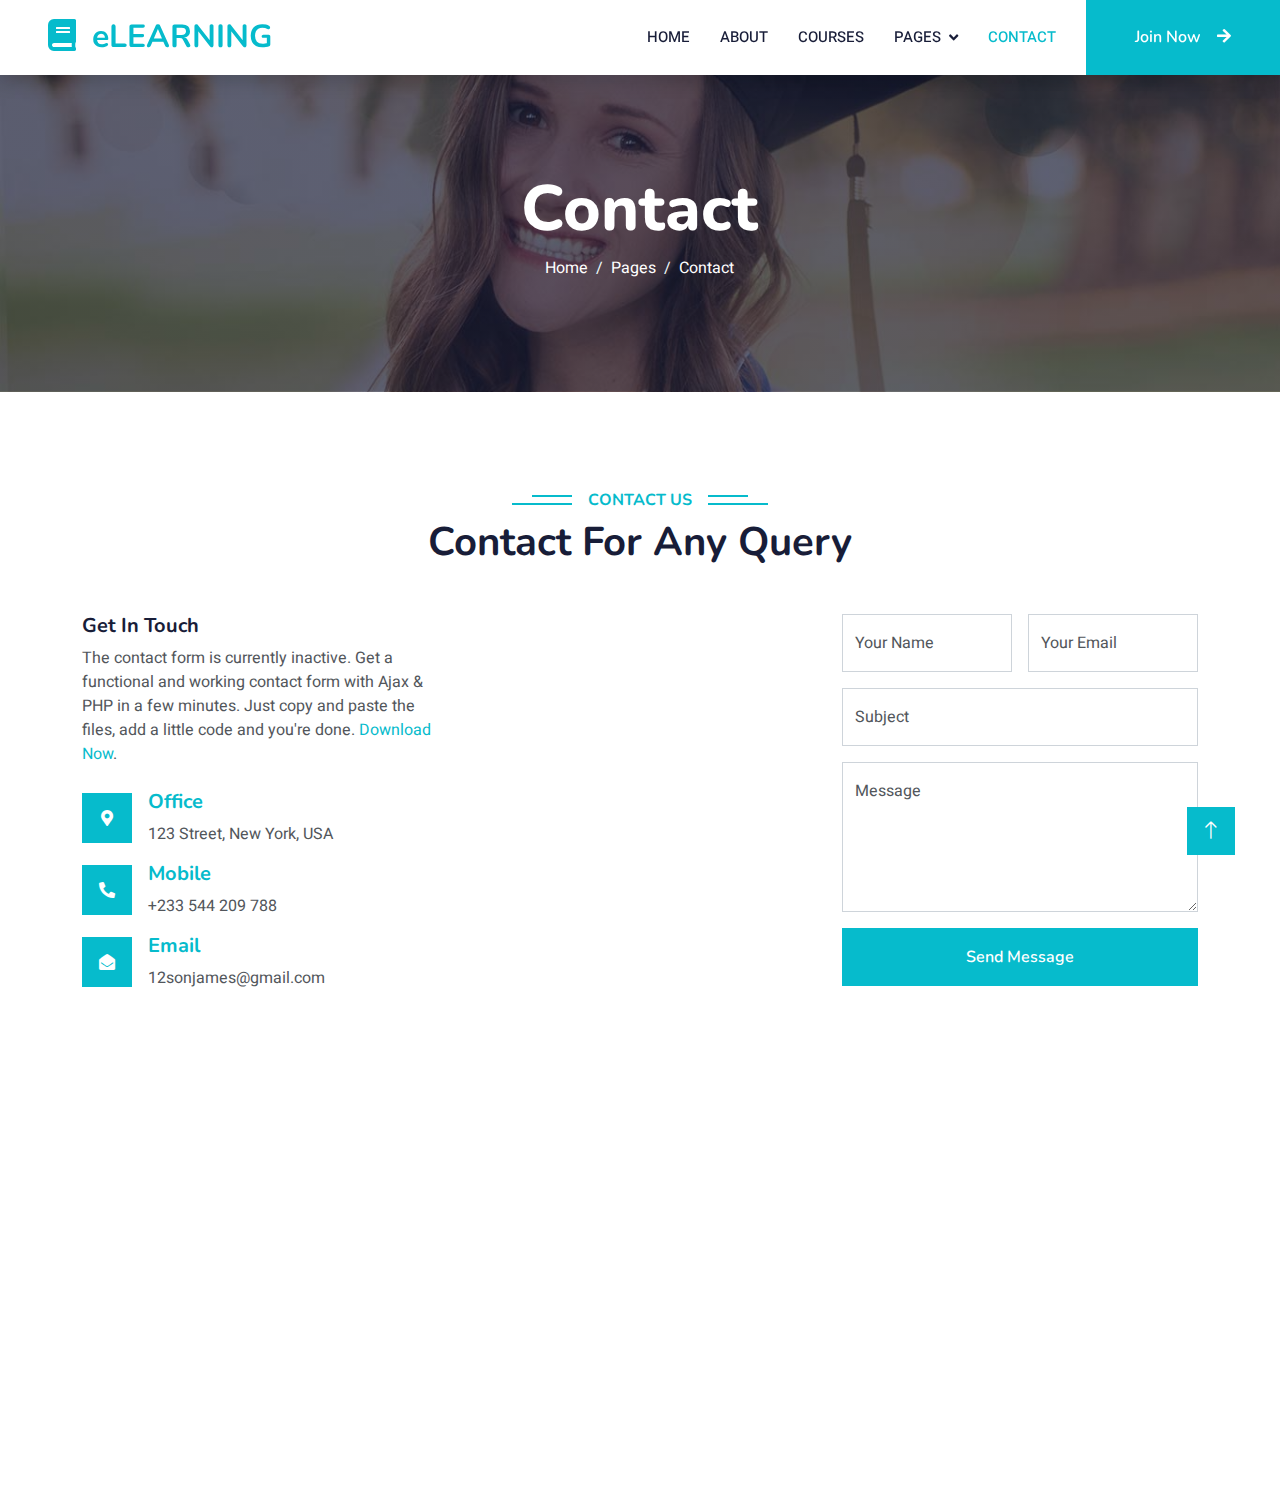
<file: contact.html>
<!DOCTYPE html>
<html lang="en">

<head>
    <meta charset="utf-8">
    <title>eLEARNING - eLearning </title>
    <meta content="width=device-width, initial-scale=1.0" name="viewport">
    <meta content="" name="keywords">
    <meta content="" name="description">

    <!-- Favicon -->
    <link href="img/favicon.ico" rel="icon">

    <!-- Google Web Fonts -->
    <link rel="preconnect" href="https://fonts.googleapis.com">
    <link rel="preconnect" href="https://fonts.gstatic.com" crossorigin>
    <link href="https://fonts.googleapis.com/css2?family=Heebo:wght@400;500;600&family=Nunito:wght@600;700;800&display=swap" rel="stylesheet">

    <!-- Icon Font Stylesheet -->
    <link href="https://cdnjs.cloudflare.com/ajax/libs/font-awesome/5.10.0/css/all.min.css" rel="stylesheet">
    <link href="https://cdn.jsdelivr.net/npm/bootstrap-icons@1.4.1/font/bootstrap-icons.css" rel="stylesheet">

    <!-- Libraries Stylesheet -->
    <link href="lib/animate/animate.min.css" rel="stylesheet">
    <link href="lib/owlcarousel/assets/owl.carousel.min.css" rel="stylesheet">

    <!-- Customized Bootstrap Stylesheet -->
    <link href="css/bootstrap.min.css" rel="stylesheet">

    <!-- Template Stylesheet -->
    <link href="css/style.css" rel="stylesheet">
</head>

<body>
    <!-- Spinner Start -->
    <div id="spinner" class="show bg-white position-fixed translate-middle w-100 vh-100 top-50 start-50 d-flex align-items-center justify-content-center">
        <div class="spinner-border text-primary" style="width: 3rem; height: 3rem;" role="status">
            <span class="sr-only">Loading...</span>
        </div>
    </div>
    <!-- Spinner End -->


    <!-- Navbar Start -->
    <nav class="navbar navbar-expand-lg bg-white navbar-light shadow sticky-top p-0">
        <a href="index.html" class="navbar-brand d-flex align-items-center px-4 px-lg-5">
            <h2 class="m-0 text-primary"><i class="fa fa-book me-3"></i>eLEARNING</h2>
        </a>
        <button type="button" class="navbar-toggler me-4" data-bs-toggle="collapse" data-bs-target="#navbarCollapse">
            <span class="navbar-toggler-icon"></span>
        </button>
        <div class="collapse navbar-collapse" id="navbarCollapse">
            <div class="navbar-nav ms-auto p-4 p-lg-0">
                <a href="index.html" class="nav-item nav-link">Home</a>
                <a href="about.html" class="nav-item nav-link">About</a>
                <a href="courses.html" class="nav-item nav-link">Courses</a>
                <div class="nav-item dropdown">
                    <a href="#" class="nav-link dropdown-toggle" data-bs-toggle="dropdown">Pages</a>
                    <div class="dropdown-menu fade-down m-0">
                        <a href="team.html" class="dropdown-item">Our Team</a>
                        <a href="testimonial.html" class="dropdown-item">Testimonial</a>
                        <a href="404.html" class="dropdown-item">404 Page</a>
                    </div>
                </div>
                <a href="contact.html" class="nav-item nav-link active">Contact</a>
            </div>
            <a href="" class="btn btn-primary py-4 px-lg-5 d-none d-lg-block">Join Now<i class="fa fa-arrow-right ms-3"></i></a>
        </div>
    </nav>
    <!-- Navbar End -->


    <!-- Header Start -->
    <div class="container-fluid bg-primary py-5 mb-5 page-header">
        <div class="container py-5">
            <div class="row justify-content-center">
                <div class="col-lg-10 text-center">
                    <h1 class="display-3 text-white animated slideInDown">Contact</h1>
                    <nav aria-label="breadcrumb">
                        <ol class="breadcrumb justify-content-center">
                            <li class="breadcrumb-item"><a class="text-white" href="#">Home</a></li>
                            <li class="breadcrumb-item"><a class="text-white" href="#">Pages</a></li>
                            <li class="breadcrumb-item text-white active" aria-current="page">Contact</li>
                        </ol>
                    </nav>
                </div>
            </div>
        </div>
    </div>
    <!-- Header End -->


    <!-- Contact Start -->
    <div class="container-xxl py-5">
        <div class="container">
            <div class="text-center wow fadeInUp" data-wow-delay="0.1s">
                <h6 class="section-title bg-white text-center text-primary px-3">Contact Us</h6>
                <h1 class="mb-5">Contact For Any Query</h1>
            </div>
            <div class="row g-4">
                <div class="col-lg-4 col-md-6 wow fadeInUp" data-wow-delay="0.1s">
                    <h5>Get In Touch</h5>
                    <p class="mb-4">The contact form is currently inactive. Get a functional and working contact form with Ajax & PHP in a few minutes. Just copy and paste the files, add a little code and you're done. <a href="https://htmlcodex.com/contact-form">Download Now</a>.</p>
                    <div class="d-flex align-items-center mb-3">
                        <div class="d-flex align-items-center justify-content-center flex-shrink-0 bg-primary" style="width: 50px; height: 50px;">
                            <i class="fa fa-map-marker-alt text-white"></i>
                        </div>
                        <div class="ms-3">
                            <h5 class="text-primary">Office</h5>
                            <p class="mb-0">123 Street, New York, USA</p>
                        </div>
                    </div>
                    <div class="d-flex align-items-center mb-3">
                        <div class="d-flex align-items-center justify-content-center flex-shrink-0 bg-primary" style="width: 50px; height: 50px;">
                            <i class="fa fa-phone-alt text-white"></i>
                        </div>
                        <div class="ms-3">
                            <h5 class="text-primary">Mobile</h5>
                            <p class="mb-0">+233 544 209 788</p>
                        </div>
                    </div>
                    <div class="d-flex align-items-center">
                        <div class="d-flex align-items-center justify-content-center flex-shrink-0 bg-primary" style="width: 50px; height: 50px;">
                            <i class="fa fa-envelope-open text-white"></i>
                        </div>
                        <div class="ms-3">
                            <h5 class="text-primary">Email</h5>
                            <p class="mb-0">12sonjames@gmail.com</p>
                        </div>
                    </div>
                </div>
                <div class="col-lg-4 col-md-6 wow fadeInUp" data-wow-delay="0.3s">
                    <iframe class="position-relative rounded w-100 h-100"
                        src="https://www.google.com/maps/embed?pb=!1m18!1m12!1m3!1d3001156.4288297426!2d-78.01371936852176!3d42.72876761954724!2m3!1f0!2f0!3f0!3m2!1i1024!2i768!4f13.1!3m3!1m2!1s0x4ccc4bf0f123a5a9%3A0xddcfc6c1de189567!2sNew%20York%2C%20USA!5e0!3m2!1sen!2sbd!4v1603794290143!5m2!1sen!2sbd"
                        frameborder="0" style="min-height: 300px; border:0;" allowfullscreen="" aria-hidden="false"
                        tabindex="0"></iframe>
                </div>
                <div class="col-lg-4 col-md-12 wow fadeInUp" data-wow-delay="0.5s">
                    <form>
                        <div class="row g-3">
                            <div class="col-md-6">
                                <div class="form-floating">
                                    <input type="text" class="form-control" id="name" placeholder="Your Name">
                                    <label for="name">Your Name</label>
                                </div>
                            </div>
                            <div class="col-md-6">
                                <div class="form-floating">
                                    <input type="email" class="form-control" id="email" placeholder="Your Email">
                                    <label for="email">Your Email</label>
                                </div>
                            </div>
                            <div class="col-12">
                                <div class="form-floating">
                                    <input type="text" class="form-control" id="subject" placeholder="Subject">
                                    <label for="subject">Subject</label>
                                </div>
                            </div>
                            <div class="col-12">
                                <div class="form-floating">
                                    <textarea class="form-control" placeholder="Leave a message here" id="message" style="height: 150px"></textarea>
                                    <label for="message">Message</label>
                                </div>
                            </div>
                            <div class="col-12">
                                <button class="btn btn-primary w-100 py-3" type="submit">Send Message</button>
                            </div>
                        </div>
                    </form>
                </div>
            </div>
        </div>
    </div>
    <!-- Contact End -->


    <!-- Footer Start -->
    <div class="container-fluid bg-dark text-light footer pt-5 mt-5 wow fadeIn" data-wow-delay="0.1s">
        <div class="container py-5">
            <div class="row g-5">
                <div class="col-lg-3 col-md-6">
                    <h4 class="text-white mb-3">Quick Link</h4>
                    <a class="btn btn-link" href="">About Us</a>
                    <a class="btn btn-link" href="">Contact Us</a>
                    <a class="btn btn-link" href="">Privacy Policy</a>
                    <a class="btn btn-link" href="">Terms & Condition</a>
                    <a class="btn btn-link" href="">FAQs & Help</a>
                </div>
                <div class="col-lg-3 col-md-6">
                    <h4 class="text-white mb-3">Contact</h4>
                    <p class="mb-2"><i class="fa fa-map-marker-alt me-3"></i>123 Street, New York, USA</p>
                    <p class="mb-2"><i class="fa fa-phone-alt me-3"></i>+233 544 209 788</p>
                    <p class="mb-2"><i class="fa fa-envelope me-3"></i>12sonjames@gmail.com</p>
                    <div class="d-flex pt-2">
                        <a class="btn btn-outline-light btn-social" href=""><i class="fab fa-twitter"></i></a>
                        <a class="btn btn-outline-light btn-social" href=""><i class="fab fa-facebook-f"></i></a>
                        <a class="btn btn-outline-light btn-social" href=""><i class="fab fa-youtube"></i></a>
                        <a class="btn btn-outline-light btn-social" href=""><i class="fab fa-linkedin-in"></i></a>
                    </div>
                </div>
                <div class="col-lg-3 col-md-6">
                    <h4 class="text-white mb-3">Gallery</h4>
                    <div class="row g-2 pt-2">
                        <div class="col-4">
                            <img class="img-fluid bg-light p-1" src="img/course-1.jpg" alt="">
                        </div>
                        <div class="col-4">
                            <img class="img-fluid bg-light p-1" src="img/course-2.jpg" alt="">
                        </div>
                        <div class="col-4">
                            <img class="img-fluid bg-light p-1" src="img/course-3.jpg" alt="">
                        </div>
                        <div class="col-4">
                            <img class="img-fluid bg-light p-1" src="img/course-2.jpg" alt="">
                        </div>
                        <div class="col-4">
                            <img class="img-fluid bg-light p-1" src="img/course-3.jpg" alt="">
                        </div>
                        <div class="col-4">
                            <img class="img-fluid bg-light p-1" src="img/course-1.jpg" alt="">
                        </div>
                    </div>
                </div>
                <div class="col-lg-3 col-md-6">
                    <h4 class="text-white mb-3">Newsletter</h4>
                    <p>Dolor amet sit justo amet elitr clita ipsum elitr est.</p>
                    <div class="position-relative mx-auto" style="max-width: 400px;">
                        <input class="form-control border-0 w-100 py-3 ps-4 pe-5" type="text" placeholder="Your email">
                        <button type="button" class="btn btn-primary py-2 position-absolute top-0 end-0 mt-2 me-2">SignUp</button>
                    </div>
                </div>
            </div>
        </div>
        <div class="container">
            <div class="copyright">
                <div class="row">
                    <div class="col-md-6 text-center text-md-start mb-3 mb-md-0">
                        &copy; <a class="border-bottom" href="#">Your Site Name</a>, All Right Reserved.

                        <!--/*** This template is free as long as you keep the footer author’s credit link/attribution link/backlink. If you'd like to use the template without the footer author’s credit link/attribution link/backlink, you can purchase the Credit Removal License from "https://htmlcodex.com/credit-removal". Thank you for your support. ***/-->
                        Designed By <a class="border-bottom" href="https://htmlcodex.com">Liyab Kwasi</a>
                    </div>
                    <div class="col-md-6 text-center text-md-end">
                        <div class="footer-menu">
                            <a href="">Home</a>
                            <a href="">Cookies</a>
                            <a href="">Help</a>
                            <a href="">FQAs</a>
                        </div>
                    </div>
                </div>
            </div>
        </div>
    </div>
    <!-- Footer End -->


    <!-- Back to Top -->
    <a href="#" class="btn btn-lg btn-primary btn-lg-square back-to-top"><i class="bi bi-arrow-up"></i></a>


    <!-- JavaScript Libraries -->
    <script src="https://code.jquery.com/jquery-3.4.1.min.js"></script>
    <script src="https://cdn.jsdelivr.net/npm/bootstrap@5.0.0/dist/js/bootstrap.bundle.min.js"></script>
    <script src="lib/wow/wow.min.js"></script>
    <script src="lib/easing/easing.min.js"></script>
    <script src="lib/waypoints/waypoints.min.js"></script>
    <script src="lib/owlcarousel/owl.carousel.min.js"></script>

    <!-- Template Javascript -->
    <script src="js/main.js"></script>
</body>

</html>
</file>
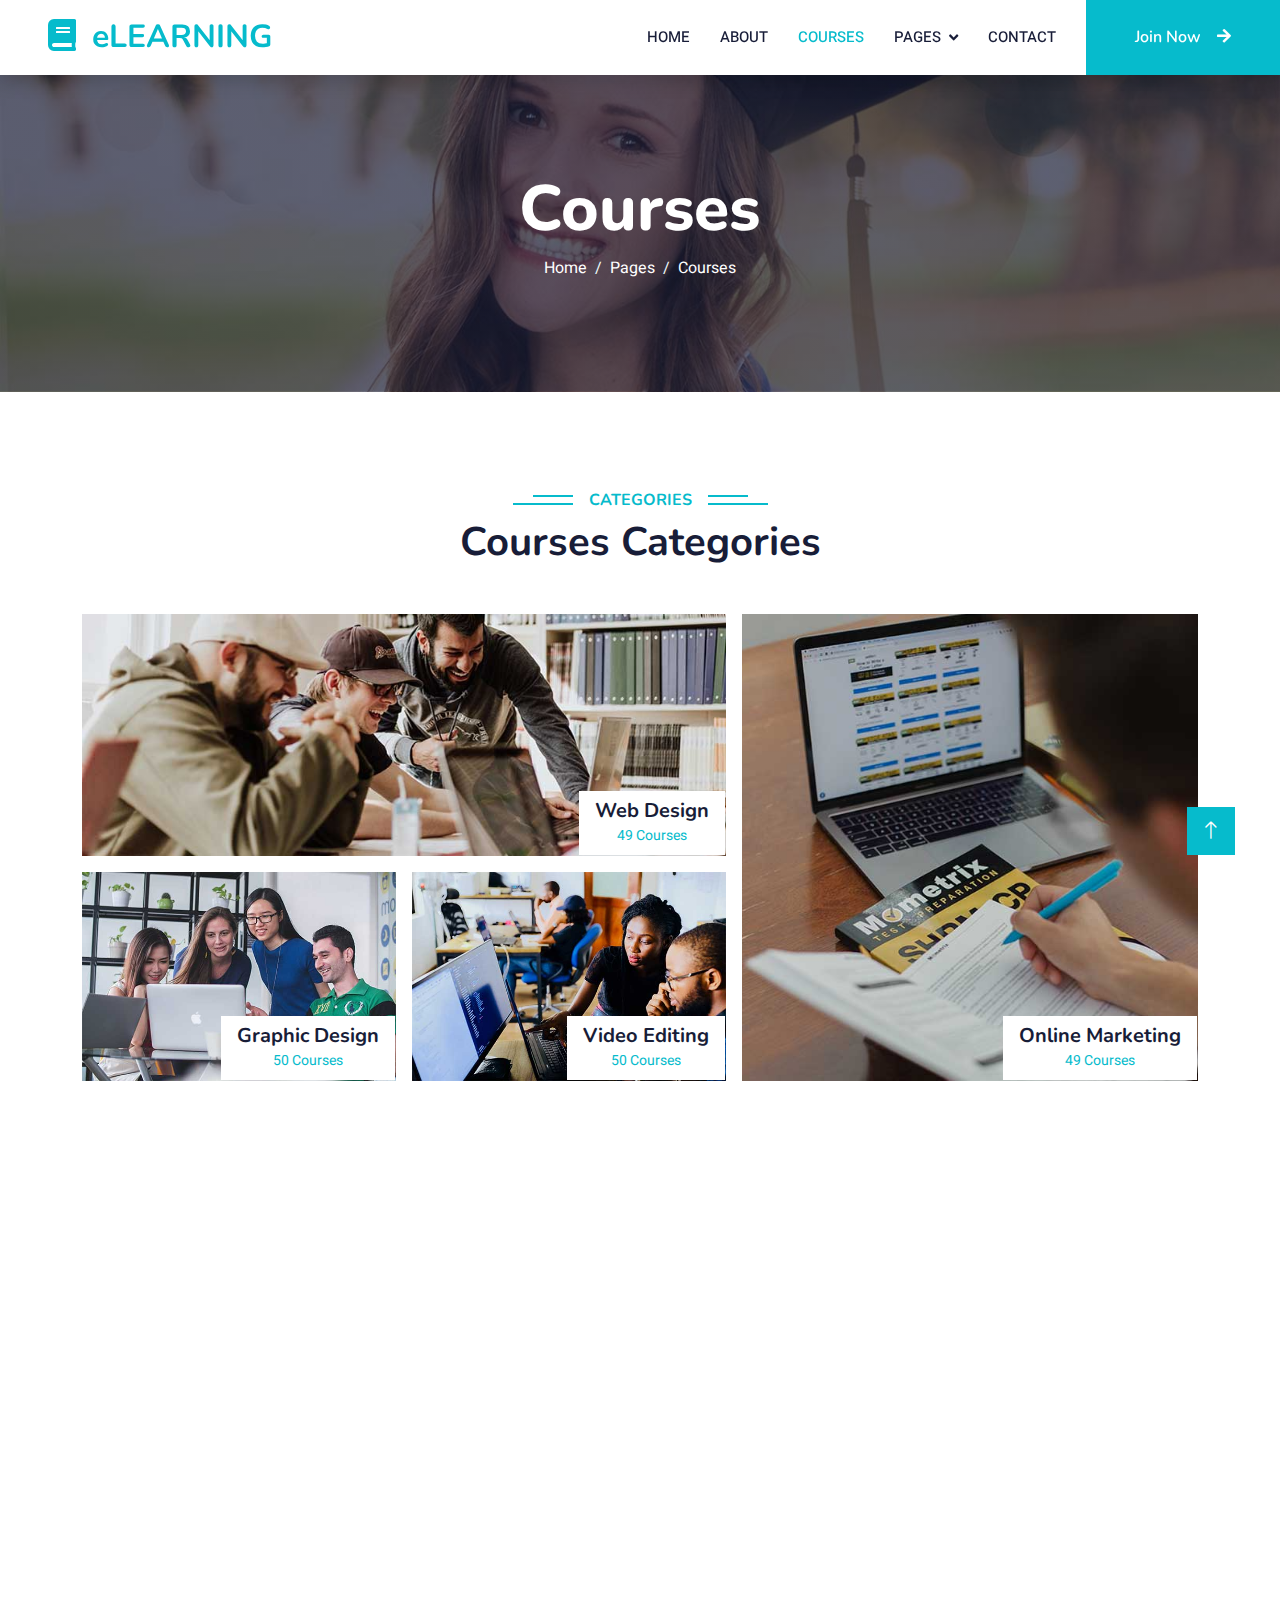
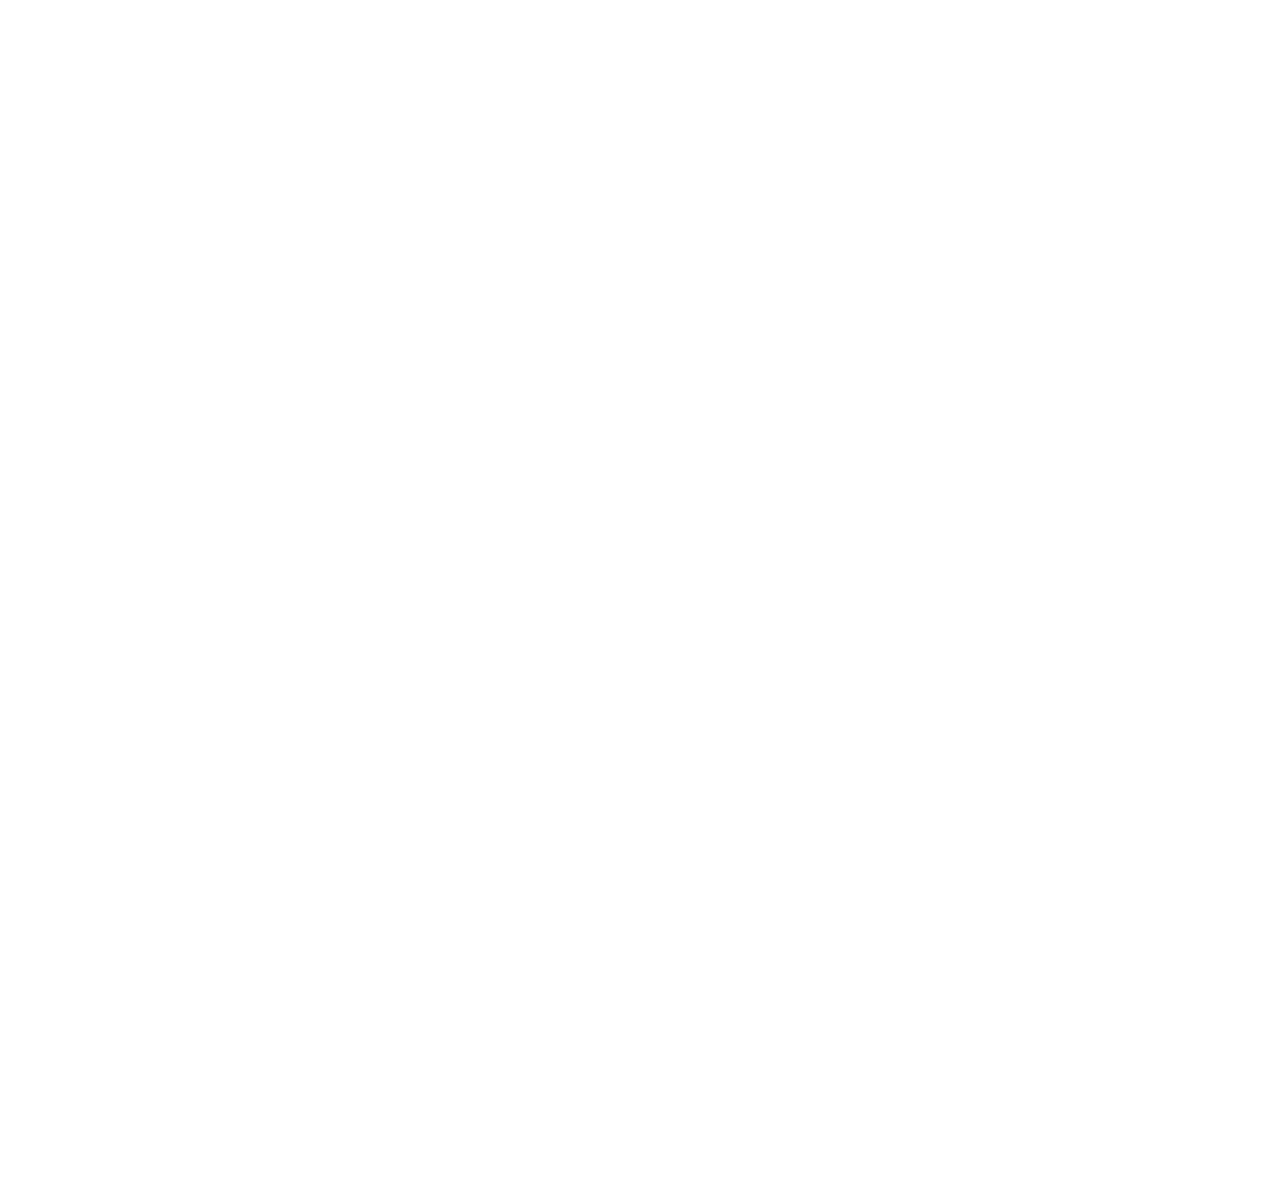
<file: courses.html>
<!DOCTYPE html>
<html lang="en">

<head>
    <meta charset="utf-8">
    <title>eLEARNING - eLearning </title>
    <meta content="width=device-width, initial-scale=1.0" name="viewport">
    <meta content="" name="keywords">
    <meta content="" name="description">

    <!-- Favicon -->
    <link href="img/favicon.ico" rel="icon">

    <!-- Google Web Fonts -->
    <link rel="preconnect" href="https://fonts.googleapis.com">
    <link rel="preconnect" href="https://fonts.gstatic.com" crossorigin>
    <link href="https://fonts.googleapis.com/css2?family=Heebo:wght@400;500;600&family=Nunito:wght@600;700;800&display=swap" rel="stylesheet">

    <!-- Icon Font Stylesheet -->
    <link href="https://cdnjs.cloudflare.com/ajax/libs/font-awesome/5.10.0/css/all.min.css" rel="stylesheet">
    <link href="https://cdn.jsdelivr.net/npm/bootstrap-icons@1.4.1/font/bootstrap-icons.css" rel="stylesheet">

    <!-- Libraries Stylesheet -->
    <link href="lib/animate/animate.min.css" rel="stylesheet">
    <link href="lib/owlcarousel/assets/owl.carousel.min.css" rel="stylesheet">

    <!-- Customized Bootstrap Stylesheet -->
    <link href="css/bootstrap.min.css" rel="stylesheet">

    <!-- Template Stylesheet -->
    <link href="css/style.css" rel="stylesheet">
</head>

<body>
    <!-- Spinner Start -->
    <div id="spinner" class="show bg-white position-fixed translate-middle w-100 vh-100 top-50 start-50 d-flex align-items-center justify-content-center">
        <div class="spinner-border text-primary" style="width: 3rem; height: 3rem;" role="status">
            <span class="sr-only">Loading...</span>
        </div>
    </div>
    <!-- Spinner End -->


    <!-- Navbar Start -->
    <nav class="navbar navbar-expand-lg bg-white navbar-light shadow sticky-top p-0">
        <a href="index.html" class="navbar-brand d-flex align-items-center px-4 px-lg-5">
            <h2 class="m-0 text-primary"><i class="fa fa-book me-3"></i>eLEARNING</h2>
        </a>
        <button type="button" class="navbar-toggler me-4" data-bs-toggle="collapse" data-bs-target="#navbarCollapse">
            <span class="navbar-toggler-icon"></span>
        </button>
        <div class="collapse navbar-collapse" id="navbarCollapse">
            <div class="navbar-nav ms-auto p-4 p-lg-0">
                <a href="index.html" class="nav-item nav-link">Home</a>
                <a href="about.html" class="nav-item nav-link">About</a>
                <a href="courses.html" class="nav-item nav-link active">Courses</a>
                <div class="nav-item dropdown">
                    <a href="#" class="nav-link dropdown-toggle" data-bs-toggle="dropdown">Pages</a>
                    <div class="dropdown-menu fade-down m-0">
                        <a href="team.html" class="dropdown-item">Our Team</a>
                        <a href="testimonial.html" class="dropdown-item">Testimonial</a>
                        <a href="404.html" class="dropdown-item">404 Page</a>
                    </div>
                </div>
                <a href="contact.html" class="nav-item nav-link">Contact</a>
            </div>
            <a href="" class="btn btn-primary py-4 px-lg-5 d-none d-lg-block">Join Now<i class="fa fa-arrow-right ms-3"></i></a>
        </div>
    </nav>
    <!-- Navbar End -->


    <!-- Header Start -->
    <div class="container-fluid bg-primary py-5 mb-5 page-header">
        <div class="container py-5">
            <div class="row justify-content-center">
                <div class="col-lg-10 text-center">
                    <h1 class="display-3 text-white animated slideInDown">Courses</h1>
                    <nav aria-label="breadcrumb">
                        <ol class="breadcrumb justify-content-center">
                            <li class="breadcrumb-item"><a class="text-white" href="#">Home</a></li>
                            <li class="breadcrumb-item"><a class="text-white" href="#">Pages</a></li>
                            <li class="breadcrumb-item text-white active" aria-current="page">Courses</li>
                        </ol>
                    </nav>
                </div>
            </div>
        </div>
    </div>
    <!-- Header End -->


    <!-- Categories Start -->
    <div class="container-xxl py-5 category">
        <div class="container">
            <div class="text-center wow fadeInUp" data-wow-delay="0.1s">
                <h6 class="section-title bg-white text-center text-primary px-3">Categories</h6>
                <h1 class="mb-5">Courses Categories</h1>
            </div>
            <div class="row g-3">
                <div class="col-lg-7 col-md-6">
                    <div class="row g-3">
                        <div class="col-lg-12 col-md-12 wow zoomIn" data-wow-delay="0.1s">
                            <a class="position-relative d-block overflow-hidden" href="">
                                <img class="img-fluid" src="img/cat-1.jpg" alt="">
                                <div class="bg-white text-center position-absolute bottom-0 end-0 py-2 px-3" style="margin: 1px;">
                                    <h5 class="m-0">Web Design</h5>
                                    <small class="text-primary">49 Courses</small>
                                </div>
                            </a>
                        </div>
                        <div class="col-lg-6 col-md-12 wow zoomIn" data-wow-delay="0.3s">
                            <a class="position-relative d-block overflow-hidden" href="">
                                <img class="img-fluid" src="img/cat-2.jpg" alt="">
                                <div class="bg-white text-center position-absolute bottom-0 end-0 py-2 px-3" style="margin: 1px;">
                                    <h5 class="m-0">Graphic Design</h5>
                                    <small class="text-primary">50 Courses</small>
                                </div>
                            </a>
                        </div>
                        <div class="col-lg-6 col-md-12 wow zoomIn" data-wow-delay="0.5s">
                            <a class="position-relative d-block overflow-hidden" href="">
                                <img class="img-fluid" src="img/cat-3.jpg" alt="">
                                <div class="bg-white text-center position-absolute bottom-0 end-0 py-2 px-3" style="margin: 1px;">
                                    <h5 class="m-0">Video Editing</h5>
                                    <small class="text-primary">50 Courses</small>
                                </div>
                            </a>
                        </div>
                    </div>
                </div>
                <div class="col-lg-5 col-md-6 wow zoomIn" data-wow-delay="0.7s" style="min-height: 350px;">
                    <a class="position-relative d-block h-100 overflow-hidden" href="">
                        <img class="img-fluid position-absolute w-100 h-100" src="img/cat-4.jpg" alt="" style="object-fit: cover;">
                        <div class="bg-white text-center position-absolute bottom-0 end-0 py-2 px-3" style="margin:  1px;">
                            <h5 class="m-0">Online Marketing</h5>
                            <small class="text-primary">49 Courses</small>
                        </div>
                    </a>
                </div>
            </div>
        </div>
    </div>
    <!-- Categories Start -->


    <!-- Courses Start -->
    <div class="container-xxl py-5">
        <div class="container">
            <div class="text-center wow fadeInUp" data-wow-delay="0.1s">
                <h6 class="section-title bg-white text-center text-primary px-3">Courses</h6>
                <h1 class="mb-5">Popular Courses</h1>
            </div>
            <div class="row g-4 justify-content-center">
                <div class="col-lg-4 col-md-6 wow fadeInUp" data-wow-delay="0.1s">
                    <div class="course-item bg-light">
                        <div class="position-relative overflow-hidden">
                            <img class="img-fluid" src="img/course-1.jpg" alt="">
                            <div class="w-100 d-flex justify-content-center position-absolute bottom-0 start-0 mb-4">
                                <a href="#" class="flex-shrink-0 btn btn-sm btn-primary px-3 border-end" style="border-radius: 30px 0 0 30px;">Read More</a>
                                <a href="#" class="flex-shrink-0 btn btn-sm btn-primary px-3" style="border-radius: 0 30px 30px 0;">Join Now</a>
                            </div>
                        </div>
                        <div class="text-center p-4 pb-0">
                            <h3 class="mb-0">$150.00</h3>
                            <div class="mb-3">
                                <small class="fa fa-star text-primary"></small>
                                <small class="fa fa-star text-primary"></small>
                                <small class="fa fa-star text-primary"></small>
                                <small class="fa fa-star text-primary"></small>
                                <small class="fa fa-star text-primary"></small>
                                <small>(123)</small>
                            </div>
                            <h5 class="mb-4">Web Design & Development Course for Beginners</h5>
                        </div>
                        <div class="d-flex border-top">
                            <small class="flex-fill text-center border-end py-2"><i class="fa fa-user-tie text-primary me-2"></i>John Doe</small>
                            <small class="flex-fill text-center border-end py-2"><i class="fa fa-clock text-primary me-2"></i>1.49 Hrs</small>
                            <small class="flex-fill text-center py-2"><i class="fa fa-user text-primary me-2"></i>30 Students</small>
                        </div>
                    </div>
                </div>
                <div class="col-lg-4 col-md-6 wow fadeInUp" data-wow-delay="0.3s">
                    <div class="course-item bg-light">
                        <div class="position-relative overflow-hidden">
                            <img class="img-fluid" src="img/course-2.jpg" alt="">
                            <div class="w-100 d-flex justify-content-center position-absolute bottom-0 start-0 mb-4">
                                <a href="#" class="flex-shrink-0 btn btn-sm btn-primary px-3 border-end" style="border-radius: 30px 0 0 30px;">Read More</a>
                                <a href="#" class="flex-shrink-0 btn btn-sm btn-primary px-3" style="border-radius: 0 30px 30px 0;">Join Now</a>
                            </div>
                        </div>
                        <div class="text-center p-4 pb-0">
                            <h3 class="mb-0">$149.00</h3>
                            <div class="mb-3">
                                <small class="fa fa-star text-primary"></small>
                                <small class="fa fa-star text-primary"></small>
                                <small class="fa fa-star text-primary"></small>
                                <small class="fa fa-star text-primary"></small>
                                <small class="fa fa-star text-primary"></small>
                                <small>(123)</small>
                            </div>
                            <h5 class="mb-4">Web Design & Development Course for Beginners</h5>
                        </div>
                        <div class="d-flex border-top">
                            <small class="flex-fill text-center border-end py-2"><i class="fa fa-user-tie text-primary me-2"></i>John Doe</small>
                            <small class="flex-fill text-center border-end py-2"><i class="fa fa-clock text-primary me-2"></i>1.49 Hrs</small>
                            <small class="flex-fill text-center py-2"><i class="fa fa-user text-primary me-2"></i>30 Students</small>
                        </div>
                    </div>
                </div>
                <div class="col-lg-4 col-md-6 wow fadeInUp" data-wow-delay="0.5s">
                    <div class="course-item bg-light">
                        <div class="position-relative overflow-hidden">
                            <img class="img-fluid" src="img/course-3.jpg" alt="">
                            <div class="w-100 d-flex justify-content-center position-absolute bottom-0 start-0 mb-4">
                                <a href="#" class="flex-shrink-0 btn btn-sm btn-primary px-3 border-end" style="border-radius: 30px 0 0 30px;">Read More</a>
                                <a href="#" class="flex-shrink-0 btn btn-sm btn-primary px-3" style="border-radius: 0 30px 30px 0;">Join Now</a>
                            </div>
                        </div>
                        <div class="text-center p-4 pb-0">
                            <h3 class="mb-0">$149.00</h3>
                            <div class="mb-3">
                                <small class="fa fa-star text-primary"></small>
                                <small class="fa fa-star text-primary"></small>
                                <small class="fa fa-star text-primary"></small>
                                <small class="fa fa-star text-primary"></small>
                                <small class="fa fa-star text-primary"></small>
                                <small>(123)</small>
                            </div>
                            <h5 class="mb-4">Web Design & Development Course for Beginners</h5>
                        </div>
                        <div class="d-flex border-top">
                            <small class="flex-fill text-center border-end py-2"><i class="fa fa-user-tie text-primary me-2"></i>John Doe</small>
                            <small class="flex-fill text-center border-end py-2"><i class="fa fa-clock text-primary me-2"></i>1.49 Hrs</small>
                            <small class="flex-fill text-center py-2"><i class="fa fa-user text-primary me-2"></i>30 Students</small>
                        </div>
                    </div>
                </div>
            </div>
        </div>
    </div>
    <!-- Courses End -->


    <!-- Testimonial Start -->
    <div class="container-xxl py-5 wow fadeInUp" data-wow-delay="0.1s">
        <div class="container">
            <div class="text-center">
                <h6 class="section-title bg-white text-center text-primary px-3">Testimonial</h6>
                <h1 class="mb-5">Our Students Say!</h1>
            </div>
            <div class="owl-carousel testimonial-carousel position-relative">
                <div class="testimonial-item text-center">
                    <img class="border rounded-circle p-2 mx-auto mb-3" src="img/testimonial-1.jpg" style="width: 80px; height: 80px;">
                    <h5 class="mb-0">Client Name</h5>
                    <p>Profession</p>
                    <div class="testimonial-text bg-light text-center p-4">
                    <p class="mb-0">Tempor erat elitr rebum at clita. Diam dolor diam ipsum sit diam amet diam et eos. Clita erat ipsum et lorem et sit.</p>
                    </div>
                </div>
                <div class="testimonial-item text-center">
                    <img class="border rounded-circle p-2 mx-auto mb-3" src="img/testimonial-2.jpg" style="width: 80px; height: 80px;">
                    <h5 class="mb-0">Client Name</h5>
                    <p>Profession</p>
                    <div class="testimonial-text bg-light text-center p-4">
                    <p class="mb-0">Tempor erat elitr rebum at clita. Diam dolor diam ipsum sit diam amet diam et eos. Clita erat ipsum et lorem et sit.</p>
                    </div>
                </div>
                <div class="testimonial-item text-center">
                    <img class="border rounded-circle p-2 mx-auto mb-3" src="img/testimonial-3.jpg" style="width: 80px; height: 80px;">
                    <h5 class="mb-0">Client Name</h5>
                    <p>Profession</p>
                    <div class="testimonial-text bg-light text-center p-4">
                    <p class="mb-0">Tempor erat elitr rebum at clita. Diam dolor diam ipsum sit diam amet diam et eos. Clita erat ipsum et lorem et sit.</p>
                    </div>
                </div>
                <div class="testimonial-item text-center">
                    <img class="border rounded-circle p-2 mx-auto mb-3" src="img/testimonial-4.jpg" style="width: 80px; height: 80px;">
                    <h5 class="mb-0">Client Name</h5>
                    <p>Profession</p>
                    <div class="testimonial-text bg-light text-center p-4">
                    <p class="mb-0">Tempor erat elitr rebum at clita. Diam dolor diam ipsum sit diam amet diam et eos. Clita erat ipsum et lorem et sit.</p>
                    </div>
                </div>
            </div>
        </div>
    </div>
    <!-- Testimonial End -->
        

    <!-- Footer Start -->
    <div class="container-fluid bg-dark text-light footer pt-5 mt-5 wow fadeIn" data-wow-delay="0.1s">
        <div class="container py-5">
            <div class="row g-5">
                <div class="col-lg-3 col-md-6">
                    <h4 class="text-white mb-3">Quick Link</h4>
                    <a class="btn btn-link" href="">About Us</a>
                    <a class="btn btn-link" href="">Contact Us</a>
                    <a class="btn btn-link" href="">Privacy Policy</a>
                    <a class="btn btn-link" href="">Terms & Condition</a>
                    <a class="btn btn-link" href="">FAQs & Help</a>
                </div>
                <div class="col-lg-3 col-md-6">
                    <h4 class="text-white mb-3">Contact</h4>
                    <p class="mb-2"><i class="fa fa-map-marker-alt me-3"></i>123 Street, New York, USA</p>
                    <p class="mb-2"><i class="fa fa-phone-alt me-3"></i>+233 054 420 9788</p>
                    <p class="mb-2"><i class="fa fa-envelope me-3"></i>12sonjames@gmail.com</p>
                    <div class="d-flex pt-2">
                        <a class="btn btn-outline-light btn-social" href=""><i class="fab fa-twitter"></i></a>
                        <a class="btn btn-outline-light btn-social" href=""><i class="fab fa-facebook-f"></i></a>
                        <a class="btn btn-outline-light btn-social" href=""><i class="fab fa-youtube"></i></a>
                        <a class="btn btn-outline-light btn-social" href=""><i class="fab fa-linkedin-in"></i></a>
                    </div>
                </div>
                <div class="col-lg-3 col-md-6">
                    <h4 class="text-white mb-3">Gallery</h4>
                    <div class="row g-2 pt-2">
                        <div class="col-4">
                            <img class="img-fluid bg-light p-1" src="img/course-1.jpg" alt="">
                        </div>
                        <div class="col-4">
                            <img class="img-fluid bg-light p-1" src="img/course-2.jpg" alt="">
                        </div>
                        <div class="col-4">
                            <img class="img-fluid bg-light p-1" src="img/course-3.jpg" alt="">
                        </div>
                        <div class="col-4">
                            <img class="img-fluid bg-light p-1" src="img/course-2.jpg" alt="">
                        </div>
                        <div class="col-4">
                            <img class="img-fluid bg-light p-1" src="img/course-3.jpg" alt="">
                        </div>
                        <div class="col-4">
                            <img class="img-fluid bg-light p-1" src="img/course-1.jpg" alt="">
                        </div>
                    </div>
                </div>
                <div class="col-lg-3 col-md-6">
                    <h4 class="text-white mb-3">Newsletter</h4>
                    <p>Dolor amet sit justo amet elitr clita ipsum elitr est.</p>
                    <div class="position-relative mx-auto" style="max-width: 400px;">
                        <input class="form-control border-0 w-100 py-3 ps-4 pe-5" type="text" placeholder="Your email">
                        <button type="button" class="btn btn-primary py-2 position-absolute top-0 end-0 mt-2 me-2">SignUp</button>
                    </div>
                </div>
            </div>
        </div>
        <div class="container">
            <div class="copyright">
                <div class="row">
                    <div class="col-md-6 text-center text-md-start mb-3 mb-md-0">
                        &copy; <a class="border-bottom" href="#">Your Site Name</a>, All Right Reserved.

                        <!--/*** This template is free as long as you keep the footer author’s credit link/attribution link/backlink. If you'd like to use the template without the footer author’s credit link/attribution link/backlink, you can purchase the Credit Removal License from "https://htmlcodex.com/credit-removal". Thank you for your support. ***/-->
                        Designed By <a class="border-bottom" href="https://htmlcodex.com">Liyab Kwasi</a>
                    </div>
                    <div class="col-md-6 text-center text-md-end">
                        <div class="footer-menu">
                            <a href="">Home</a>
                            <a href="">Cookies</a>
                            <a href="">Help</a>
                            <a href="">FQAs</a>
                        </div>
                    </div>
                </div>
            </div>
        </div>
    </div>
    <!-- Footer End -->


    <!-- Back to Top -->
    <a href="#" class="btn btn-lg btn-primary btn-lg-square back-to-top"><i class="bi bi-arrow-up"></i></a>


    <!-- JavaScript Libraries -->
    <script src="https://code.jquery.com/jquery-3.4.1.min.js"></script>
    <script src="https://cdn.jsdelivr.net/npm/bootstrap@5.0.0/dist/js/bootstrap.bundle.min.js"></script>
    <script src="lib/wow/wow.min.js"></script>
    <script src="lib/easing/easing.min.js"></script>
    <script src="lib/waypoints/waypoints.min.js"></script>
    <script src="lib/owlcarousel/owl.carousel.min.js"></script>

    <!-- Template Javascript -->
    <script src="js/main.js"></script>
</body>

</html>
</file>
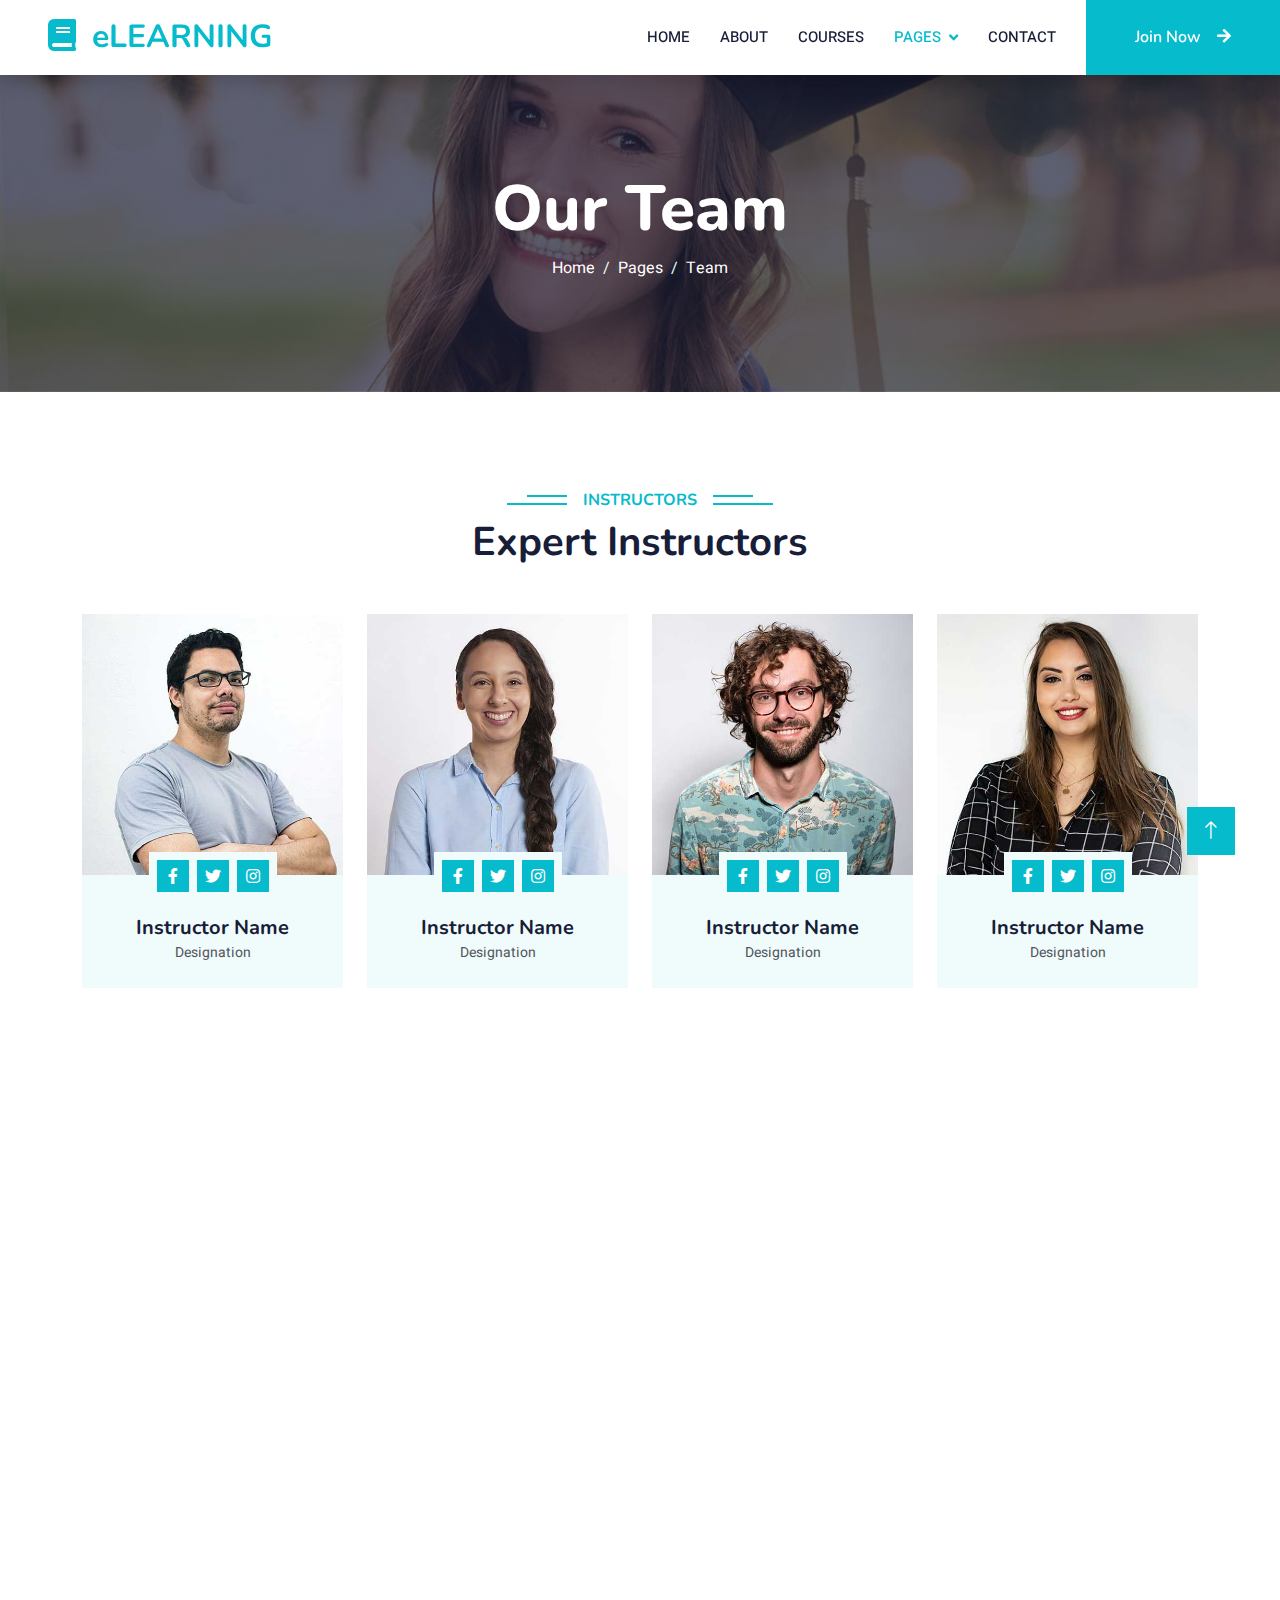
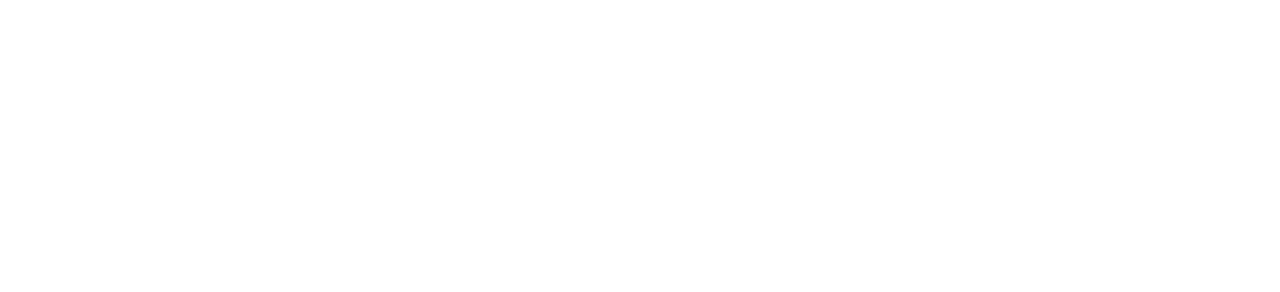
<file: team.html>
<!DOCTYPE html>
<html lang="en">

<head>
    <meta charset="utf-8">
    <title>eLEARNING - eLearning </title>
    <meta content="width=device-width, initial-scale=1.0" name="viewport">
    <meta content="" name="keywords">
    <meta content="" name="description">

    <!-- Favicon -->
    <link href="img/favicon.ico" rel="icon">

    <!-- Google Web Fonts -->
    <link rel="preconnect" href="https://fonts.googleapis.com">
    <link rel="preconnect" href="https://fonts.gstatic.com" crossorigin>
    <link href="https://fonts.googleapis.com/css2?family=Heebo:wght@400;500;600&family=Nunito:wght@600;700;800&display=swap" rel="stylesheet">

    <!-- Icon Font Stylesheet -->
    <link href="https://cdnjs.cloudflare.com/ajax/libs/font-awesome/5.10.0/css/all.min.css" rel="stylesheet">
    <link href="https://cdn.jsdelivr.net/npm/bootstrap-icons@1.4.1/font/bootstrap-icons.css" rel="stylesheet">

    <!-- Libraries Stylesheet -->
    <link href="lib/animate/animate.min.css" rel="stylesheet">
    <link href="lib/owlcarousel/assets/owl.carousel.min.css" rel="stylesheet">

    <!-- Customized Bootstrap Stylesheet -->
    <link href="css/bootstrap.min.css" rel="stylesheet">

    <!-- Template Stylesheet -->
    <link href="css/style.css" rel="stylesheet">
</head>

<body>
    <!-- Spinner Start -->
    <div id="spinner" class="show bg-white position-fixed translate-middle w-100 vh-100 top-50 start-50 d-flex align-items-center justify-content-center">
        <div class="spinner-border text-primary" style="width: 3rem; height: 3rem;" role="status">
            <span class="sr-only">Loading...</span>
        </div>
    </div>
    <!-- Spinner End -->


    <!-- Navbar Start -->
    <nav class="navbar navbar-expand-lg bg-white navbar-light shadow sticky-top p-0">
        <a href="index.html" class="navbar-brand d-flex align-items-center px-4 px-lg-5">
            <h2 class="m-0 text-primary"><i class="fa fa-book me-3"></i>eLEARNING</h2>
        </a>
        <button type="button" class="navbar-toggler me-4" data-bs-toggle="collapse" data-bs-target="#navbarCollapse">
            <span class="navbar-toggler-icon"></span>
        </button>
        <div class="collapse navbar-collapse" id="navbarCollapse">
            <div class="navbar-nav ms-auto p-4 p-lg-0">
                <a href="index.html" class="nav-item nav-link">Home</a>
                <a href="about.html" class="nav-item nav-link">About</a>
                <a href="courses.html" class="nav-item nav-link">Courses</a>
                <div class="nav-item dropdown">
                    <a href="#" class="nav-link dropdown-toggle active" data-bs-toggle="dropdown">Pages</a>
                    <div class="dropdown-menu fade-down m-0">
                        <a href="team.html" class="dropdown-item active">Our Team</a>
                        <a href="testimonial.html" class="dropdown-item">Testimonial</a>
                        <a href="404.html" class="dropdown-item">404 Page</a>
                    </div>
                </div>
                <a href="contact.html" class="nav-item nav-link">Contact</a>
            </div>
            <a href="" class="btn btn-primary py-4 px-lg-5 d-none d-lg-block">Join Now<i class="fa fa-arrow-right ms-3"></i></a>
        </div>
    </nav>
    <!-- Navbar End -->


    <!-- Header Start -->
    <div class="container-fluid bg-primary py-5 mb-5 page-header">
        <div class="container py-5">
            <div class="row justify-content-center">
                <div class="col-lg-10 text-center">
                    <h1 class="display-3 text-white animated slideInDown">Our Team</h1>
                    <nav aria-label="breadcrumb">
                        <ol class="breadcrumb justify-content-center">
                            <li class="breadcrumb-item"><a class="text-white" href="#">Home</a></li>
                            <li class="breadcrumb-item"><a class="text-white" href="#">Pages</a></li>
                            <li class="breadcrumb-item text-white active" aria-current="page">Team</li>
                        </ol>
                    </nav>
                </div>
            </div>
        </div>
    </div>
    <!-- Header End -->


    <!-- Team Start -->
    <div class="container-xxl py-5">
        <div class="container">
            <div class="text-center wow fadeInUp" data-wow-delay="0.1s">
                <h6 class="section-title bg-white text-center text-primary px-3">Instructors</h6>
                <h1 class="mb-5">Expert Instructors</h1>
            </div>
            <div class="row g-4">
                <div class="col-lg-3 col-md-6 wow fadeInUp" data-wow-delay="0.1s">
                    <div class="team-item bg-light">
                        <div class="overflow-hidden">
                            <img class="img-fluid" src="img/team-1.jpg" alt="">
                        </div>
                        <div class="position-relative d-flex justify-content-center" style="margin-top: -23px;">
                            <div class="bg-light d-flex justify-content-center pt-2 px-1">
                                <a class="btn btn-sm-square btn-primary mx-1" href=""><i class="fab fa-facebook-f"></i></a>
                                <a class="btn btn-sm-square btn-primary mx-1" href=""><i class="fab fa-twitter"></i></a>
                                <a class="btn btn-sm-square btn-primary mx-1" href=""><i class="fab fa-instagram"></i></a>
                            </div>
                        </div>
                        <div class="text-center p-4">
                            <h5 class="mb-0">Instructor Name</h5>
                            <small>Designation</small>
                        </div>
                    </div>
                </div>
                <div class="col-lg-3 col-md-6 wow fadeInUp" data-wow-delay="0.3s">
                    <div class="team-item bg-light">
                        <div class="overflow-hidden">
                            <img class="img-fluid" src="img/team-2.jpg" alt="">
                        </div>
                        <div class="position-relative d-flex justify-content-center" style="margin-top: -23px;">
                            <div class="bg-light d-flex justify-content-center pt-2 px-1">
                                <a class="btn btn-sm-square btn-primary mx-1" href=""><i class="fab fa-facebook-f"></i></a>
                                <a class="btn btn-sm-square btn-primary mx-1" href=""><i class="fab fa-twitter"></i></a>
                                <a class="btn btn-sm-square btn-primary mx-1" href=""><i class="fab fa-instagram"></i></a>
                            </div>
                        </div>
                        <div class="text-center p-4">
                            <h5 class="mb-0">Instructor Name</h5>
                            <small>Designation</small>
                        </div>
                    </div>
                </div>
                <div class="col-lg-3 col-md-6 wow fadeInUp" data-wow-delay="0.5s">
                    <div class="team-item bg-light">
                        <div class="overflow-hidden">
                            <img class="img-fluid" src="img/team-3.jpg" alt="">
                        </div>
                        <div class="position-relative d-flex justify-content-center" style="margin-top: -23px;">
                            <div class="bg-light d-flex justify-content-center pt-2 px-1">
                                <a class="btn btn-sm-square btn-primary mx-1" href=""><i class="fab fa-facebook-f"></i></a>
                                <a class="btn btn-sm-square btn-primary mx-1" href=""><i class="fab fa-twitter"></i></a>
                                <a class="btn btn-sm-square btn-primary mx-1" href=""><i class="fab fa-instagram"></i></a>
                            </div>
                        </div>
                        <div class="text-center p-4">
                            <h5 class="mb-0">Instructor Name</h5>
                            <small>Designation</small>
                        </div>
                    </div>
                </div>
                <div class="col-lg-3 col-md-6 wow fadeInUp" data-wow-delay="0.7s">
                    <div class="team-item bg-light">
                        <div class="overflow-hidden">
                            <img class="img-fluid" src="img/team-4.jpg" alt="">
                        </div>
                        <div class="position-relative d-flex justify-content-center" style="margin-top: -23px;">
                            <div class="bg-light d-flex justify-content-center pt-2 px-1">
                                <a class="btn btn-sm-square btn-primary mx-1" href=""><i class="fab fa-facebook-f"></i></a>
                                <a class="btn btn-sm-square btn-primary mx-1" href=""><i class="fab fa-twitter"></i></a>
                                <a class="btn btn-sm-square btn-primary mx-1" href=""><i class="fab fa-instagram"></i></a>
                            </div>
                        </div>
                        <div class="text-center p-4">
                            <h5 class="mb-0">Instructor Name</h5>
                            <small>Designation</small>
                        </div>
                    </div>
                </div>
                <div class="col-lg-3 col-md-6 wow fadeInUp" data-wow-delay="0.1s">
                    <div class="team-item bg-light">
                        <div class="overflow-hidden">
                            <img class="img-fluid" src="img/team-2.jpg" alt="">
                        </div>
                        <div class="position-relative d-flex justify-content-center" style="margin-top: -23px;">
                            <div class="bg-light d-flex justify-content-center pt-2 px-1">
                                <a class="btn btn-sm-square btn-primary mx-1" href=""><i class="fab fa-facebook-f"></i></a>
                                <a class="btn btn-sm-square btn-primary mx-1" href=""><i class="fab fa-twitter"></i></a>
                                <a class="btn btn-sm-square btn-primary mx-1" href=""><i class="fab fa-instagram"></i></a>
                            </div>
                        </div>
                        <div class="text-center p-4">
                            <h5 class="mb-0">Instructor Name</h5>
                            <small>Designation</small>
                        </div>
                    </div>
                </div>
                <div class="col-lg-3 col-md-6 wow fadeInUp" data-wow-delay="0.3s">
                    <div class="team-item bg-light">
                        <div class="overflow-hidden">
                            <img class="img-fluid" src="img/team-3.jpg" alt="">
                        </div>
                        <div class="position-relative d-flex justify-content-center" style="margin-top: -23px;">
                            <div class="bg-light d-flex justify-content-center pt-2 px-1">
                                <a class="btn btn-sm-square btn-primary mx-1" href=""><i class="fab fa-facebook-f"></i></a>
                                <a class="btn btn-sm-square btn-primary mx-1" href=""><i class="fab fa-twitter"></i></a>
                                <a class="btn btn-sm-square btn-primary mx-1" href=""><i class="fab fa-instagram"></i></a>
                            </div>
                        </div>
                        <div class="text-center p-4">
                            <h5 class="mb-0">Instructor Name</h5>
                            <small>Designation</small>
                        </div>
                    </div>
                </div>
                <div class="col-lg-3 col-md-6 wow fadeInUp" data-wow-delay="0.5s">
                    <div class="team-item bg-light">
                        <div class="overflow-hidden">
                            <img class="img-fluid" src="img/team-4.jpg" alt="">
                        </div>
                        <div class="position-relative d-flex justify-content-center" style="margin-top: -23px;">
                            <div class="bg-light d-flex justify-content-center pt-2 px-1">
                                <a class="btn btn-sm-square btn-primary mx-1" href=""><i class="fab fa-facebook-f"></i></a>
                                <a class="btn btn-sm-square btn-primary mx-1" href=""><i class="fab fa-twitter"></i></a>
                                <a class="btn btn-sm-square btn-primary mx-1" href=""><i class="fab fa-instagram"></i></a>
                            </div>
                        </div>
                        <div class="text-center p-4">
                            <h5 class="mb-0">Instructor Name</h5>
                            <small>Designation</small>
                        </div>
                    </div>
                </div>
                <div class="col-lg-3 col-md-6 wow fadeInUp" data-wow-delay="0.7s">
                    <div class="team-item bg-light">
                        <div class="overflow-hidden">
                            <img class="img-fluid" src="img/team-1.jpg" alt="">
                        </div>
                        <div class="position-relative d-flex justify-content-center" style="margin-top: -23px;">
                            <div class="bg-light d-flex justify-content-center pt-2 px-1">
                                <a class="btn btn-sm-square btn-primary mx-1" href=""><i class="fab fa-facebook-f"></i></a>
                                <a class="btn btn-sm-square btn-primary mx-1" href=""><i class="fab fa-twitter"></i></a>
                                <a class="btn btn-sm-square btn-primary mx-1" href=""><i class="fab fa-instagram"></i></a>
                            </div>
                        </div>
                        <div class="text-center p-4">
                            <h5 class="mb-0">Instructor Name</h5>
                            <small>Designation</small>
                        </div>
                    </div>
                </div>
            </div>
        </div>
    </div>
    <!-- Team End -->
        

    <!-- Footer Start -->
    <div class="container-fluid bg-dark text-light footer pt-5 mt-5 wow fadeIn" data-wow-delay="0.1s">
        <div class="container py-5">
            <div class="row g-5">
                <div class="col-lg-3 col-md-6">
                    <h4 class="text-white mb-3">Quick Link</h4>
                    <a class="btn btn-link" href="">About Us</a>
                    <a class="btn btn-link" href="">Contact Us</a>
                    <a class="btn btn-link" href="">Privacy Policy</a>
                    <a class="btn btn-link" href="">Terms & Condition</a>
                    <a class="btn btn-link" href="">FAQs & Help</a>
                </div>
                <div class="col-lg-3 col-md-6">
                    <h4 class="text-white mb-3">Contact</h4>
                    <p class="mb-2"><i class="fa fa-map-marker-alt me-3"></i>123 Street, New York, USA</p>
                    <p class="mb-2"><i class="fa fa-phone-alt me-3"></i>+233 054 420 9788</p>
                    <p class="mb-2"><i class="fa fa-envelope me-3"></i>12sonjames@gmail.com</p>
                    <div class="d-flex pt-2">
                        <a class="btn btn-outline-light btn-social" href=""><i class="fab fa-twitter"></i></a>
                        <a class="btn btn-outline-light btn-social" href=""><i class="fab fa-facebook-f"></i></a>
                        <a class="btn btn-outline-light btn-social" href=""><i class="fab fa-youtube"></i></a>
                        <a class="btn btn-outline-light btn-social" href=""><i class="fab fa-linkedin-in"></i></a>
                    </div>
                </div>
                <div class="col-lg-3 col-md-6">
                    <h4 class="text-white mb-3">Gallery</h4>
                    <div class="row g-2 pt-2">
                        <div class="col-4">
                            <img class="img-fluid bg-light p-1" src="img/course-1.jpg" alt="">
                        </div>
                        <div class="col-4">
                            <img class="img-fluid bg-light p-1" src="img/course-2.jpg" alt="">
                        </div>
                        <div class="col-4">
                            <img class="img-fluid bg-light p-1" src="img/course-3.jpg" alt="">
                        </div>
                        <div class="col-4">
                            <img class="img-fluid bg-light p-1" src="img/course-2.jpg" alt="">
                        </div>
                        <div class="col-4">
                            <img class="img-fluid bg-light p-1" src="img/course-3.jpg" alt="">
                        </div>
                        <div class="col-4">
                            <img class="img-fluid bg-light p-1" src="img/course-1.jpg" alt="">
                        </div>
                    </div>
                </div>
                <div class="col-lg-3 col-md-6">
                    <h4 class="text-white mb-3">Newsletter</h4>
                    <p>Dolor amet sit justo amet elitr clita ipsum elitr est.</p>
                    <div class="position-relative mx-auto" style="max-width: 400px;">
                        <input class="form-control border-0 w-100 py-3 ps-4 pe-5" type="text" placeholder="Your email">
                        <button type="button" class="btn btn-primary py-2 position-absolute top-0 end-0 mt-2 me-2">SignUp</button>
                    </div>
                </div>
            </div>
        </div>
        <div class="container">
            <div class="copyright">
                <div class="row">
                    <div class="col-md-6 text-center text-md-start mb-3 mb-md-0">
                        &copy; <a class="border-bottom" href="#">Your Site Name</a>, All Right Reserved.

                        <!--/*** This template is free as long as you keep the footer author’s credit link/attribution link/backlink. If you'd like to use the template without the footer author’s credit link/attribution link/backlink, you can purchase the Credit Removal License from "https://htmlcodex.com/credit-removal". Thank you for your support. ***/-->
                        Designed By <a class="border-bottom" href="https://htmlcodex.com">Liyab Kwasi</a>
                    </div>
                    <div class="col-md-6 text-center text-md-end">
                        <div class="footer-menu">
                            <a href="">Home</a>
                            <a href="">Cookies</a>
                            <a href="">Help</a>
                            <a href="">FQAs</a>
                        </div>
                    </div>
                </div>
            </div>
        </div>
    </div>
    <!-- Footer End -->


    <!-- Back to Top -->
    <a href="#" class="btn btn-lg btn-primary btn-lg-square back-to-top"><i class="bi bi-arrow-up"></i></a>


    <!-- JavaScript Libraries -->
    <script src="https://code.jquery.com/jquery-3.4.1.min.js"></script>
    <script src="https://cdn.jsdelivr.net/npm/bootstrap@5.0.0/dist/js/bootstrap.bundle.min.js"></script>
    <script src="lib/wow/wow.min.js"></script>
    <script src="lib/easing/easing.min.js"></script>
    <script src="lib/waypoints/waypoints.min.js"></script>
    <script src="lib/owlcarousel/owl.carousel.min.js"></script>

    <!-- Template Javascript -->
    <script src="js/main.js"></script>
</body>

</html>
</file>
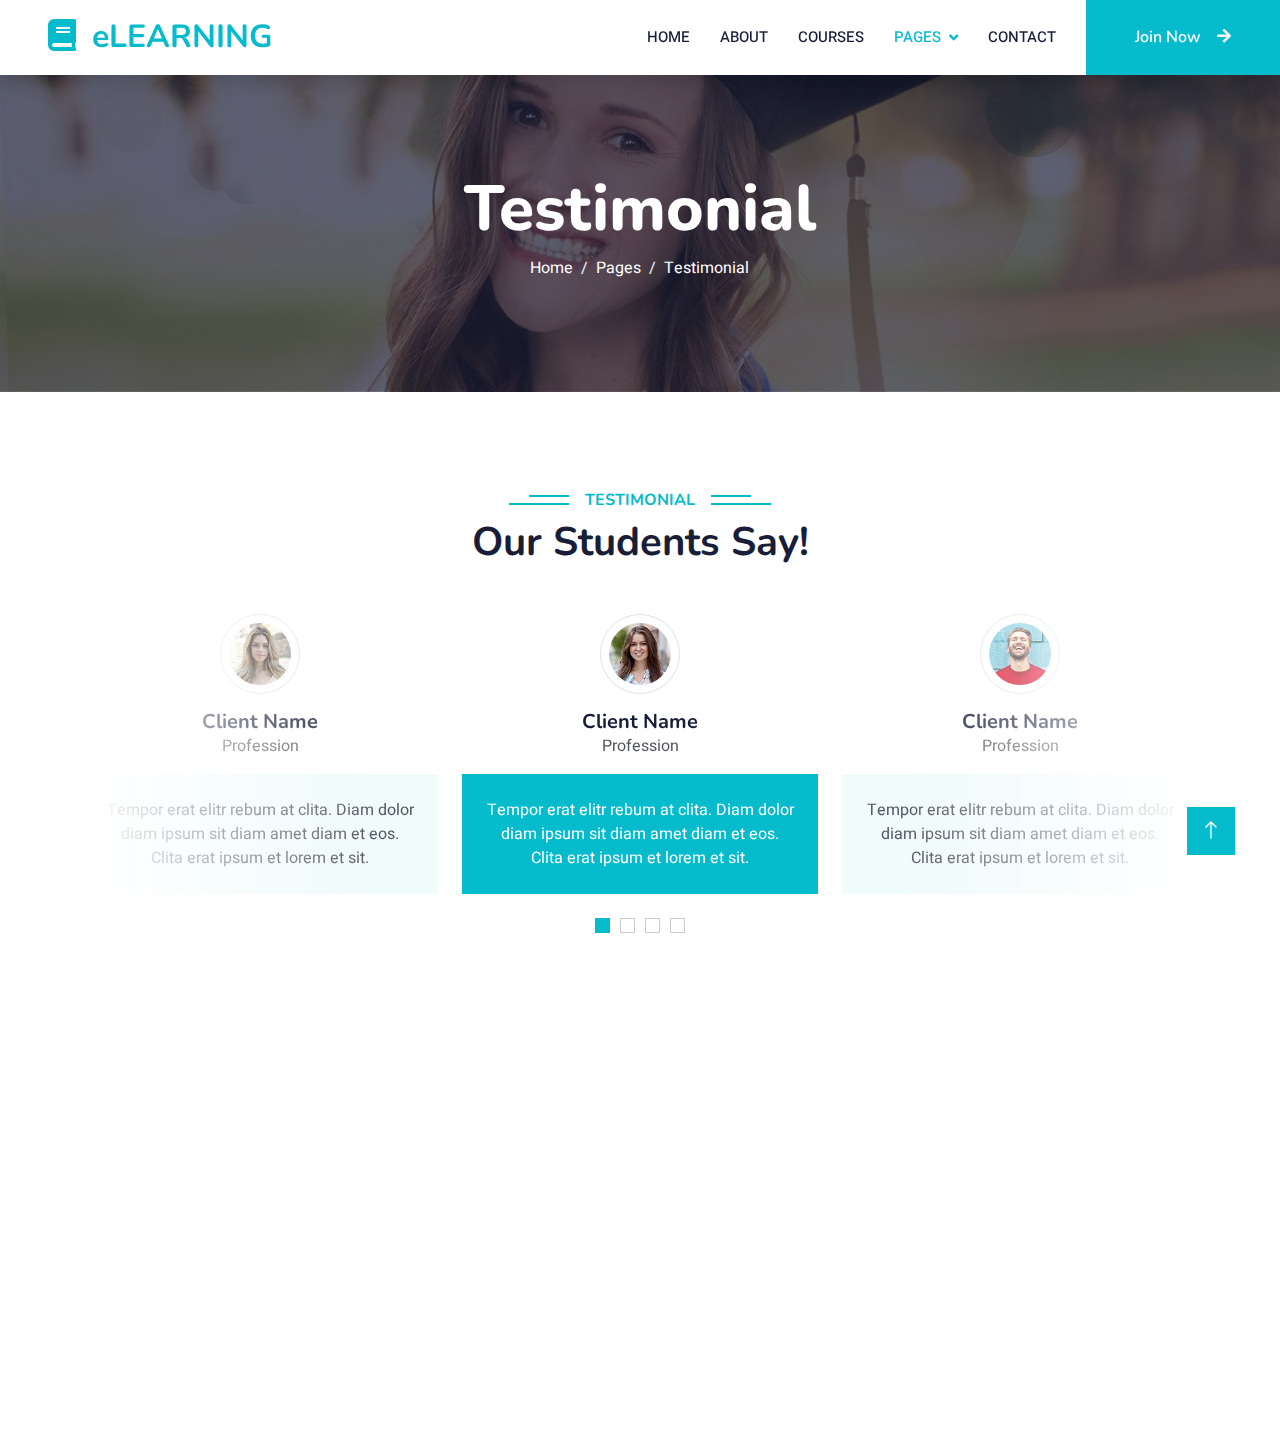
<file: testimonial.html>
<!DOCTYPE html>
<html lang="en">

<head>
    <meta charset="utf-8">
    <title>eLEARNING - eLearning </title>
    <meta content="width=device-width, initial-scale=1.0" name="viewport">
    <meta content="" name="keywords">
    <meta content="" name="description">

    <!-- Favicon -->
    <link href="img/favicon.ico" rel="icon">

    <!-- Google Web Fonts -->
    <link rel="preconnect" href="https://fonts.googleapis.com">
    <link rel="preconnect" href="https://fonts.gstatic.com" crossorigin>
    <link href="https://fonts.googleapis.com/css2?family=Heebo:wght@400;500;600&family=Nunito:wght@600;700;800&display=swap" rel="stylesheet">

    <!-- Icon Font Stylesheet -->
    <link href="https://cdnjs.cloudflare.com/ajax/libs/font-awesome/5.10.0/css/all.min.css" rel="stylesheet">
    <link href="https://cdn.jsdelivr.net/npm/bootstrap-icons@1.4.1/font/bootstrap-icons.css" rel="stylesheet">

    <!-- Libraries Stylesheet -->
    <link href="lib/animate/animate.min.css" rel="stylesheet">
    <link href="lib/owlcarousel/assets/owl.carousel.min.css" rel="stylesheet">

    <!-- Customized Bootstrap Stylesheet -->
    <link href="css/bootstrap.min.css" rel="stylesheet">

    <!-- Template Stylesheet -->
    <link href="css/style.css" rel="stylesheet">
</head>

<body>
    <!-- Spinner Start -->
    <div id="spinner" class="show bg-white position-fixed translate-middle w-100 vh-100 top-50 start-50 d-flex align-items-center justify-content-center">
        <div class="spinner-border text-primary" style="width: 3rem; height: 3rem;" role="status">
            <span class="sr-only">Loading...</span>
        </div>
    </div>
    <!-- Spinner End -->


    <!-- Navbar Start -->
    <nav class="navbar navbar-expand-lg bg-white navbar-light shadow sticky-top p-0">
        <a href="index.html" class="navbar-brand d-flex align-items-center px-4 px-lg-5">
            <h2 class="m-0 text-primary"><i class="fa fa-book me-3"></i>eLEARNING</h2>
        </a>
        <button type="button" class="navbar-toggler me-4" data-bs-toggle="collapse" data-bs-target="#navbarCollapse">
            <span class="navbar-toggler-icon"></span>
        </button>
        <div class="collapse navbar-collapse" id="navbarCollapse">
            <div class="navbar-nav ms-auto p-4 p-lg-0">
                <a href="index.html" class="nav-item nav-link">Home</a>
                <a href="about.html" class="nav-item nav-link">About</a>
                <a href="courses.html" class="nav-item nav-link">Courses</a>
                <div class="nav-item dropdown">
                    <a href="#" class="nav-link dropdown-toggle active" data-bs-toggle="dropdown">Pages</a>
                    <div class="dropdown-menu fade-down m-0">
                        <a href="team.html" class="dropdown-item">Our Team</a>
                        <a href="testimonial.html" class="dropdown-item active">Testimonial</a>
                        <a href="404.html" class="dropdown-item">404 Page</a>
                    </div>
                </div>
                <a href="contact.html" class="nav-item nav-link">Contact</a>
            </div>
            <a href="" class="btn btn-primary py-4 px-lg-5 d-none d-lg-block">Join Now<i class="fa fa-arrow-right ms-3"></i></a>
        </div>
    </nav>
    <!-- Navbar End -->


    <!-- Header Start -->
    <div class="container-fluid bg-primary py-5 mb-5 page-header">
        <div class="container py-5">
            <div class="row justify-content-center">
                <div class="col-lg-10 text-center">
                    <h1 class="display-3 text-white animated slideInDown">Testimonial</h1>
                    <nav aria-label="breadcrumb">
                        <ol class="breadcrumb justify-content-center">
                            <li class="breadcrumb-item"><a class="text-white" href="#">Home</a></li>
                            <li class="breadcrumb-item"><a class="text-white" href="#">Pages</a></li>
                            <li class="breadcrumb-item text-white active" aria-current="page">Testimonial</li>
                        </ol>
                    </nav>
                </div>
            </div>
        </div>
    </div>
    <!-- Header End -->


    <!-- Testimonial Start -->
    <div class="container-xxl py-5 wow fadeInUp" data-wow-delay="0.1s">
        <div class="container">
            <div class="text-center">
                <h6 class="section-title bg-white text-center text-primary px-3">Testimonial</h6>
                <h1 class="mb-5">Our Students Say!</h1>
            </div>
            <div class="owl-carousel testimonial-carousel position-relative">
                <div class="testimonial-item text-center">
                    <img class="border rounded-circle p-2 mx-auto mb-3" src="img/testimonial-1.jpg" style="width: 80px; height: 80px;">
                    <h5 class="mb-0">Client Name</h5>
                    <p>Profession</p>
                    <div class="testimonial-text bg-light text-center p-4">
                    <p class="mb-0">Tempor erat elitr rebum at clita. Diam dolor diam ipsum sit diam amet diam et eos. Clita erat ipsum et lorem et sit.</p>
                    </div>
                </div>
                <div class="testimonial-item text-center">
                    <img class="border rounded-circle p-2 mx-auto mb-3" src="img/testimonial-2.jpg" style="width: 80px; height: 80px;">
                    <h5 class="mb-0">Client Name</h5>
                    <p>Profession</p>
                    <div class="testimonial-text bg-light text-center p-4">
                    <p class="mb-0">Tempor erat elitr rebum at clita. Diam dolor diam ipsum sit diam amet diam et eos. Clita erat ipsum et lorem et sit.</p>
                    </div>
                </div>
                <div class="testimonial-item text-center">
                    <img class="border rounded-circle p-2 mx-auto mb-3" src="img/testimonial-3.jpg" style="width: 80px; height: 80px;">
                    <h5 class="mb-0">Client Name</h5>
                    <p>Profession</p>
                    <div class="testimonial-text bg-light text-center p-4">
                    <p class="mb-0">Tempor erat elitr rebum at clita. Diam dolor diam ipsum sit diam amet diam et eos. Clita erat ipsum et lorem et sit.</p>
                    </div>
                </div>
                <div class="testimonial-item text-center">
                    <img class="border rounded-circle p-2 mx-auto mb-3" src="img/testimonial-4.jpg" style="width: 80px; height: 80px;">
                    <h5 class="mb-0">Client Name</h5>
                    <p>Profession</p>
                    <div class="testimonial-text bg-light text-center p-4">
                    <p class="mb-0">Tempor erat elitr rebum at clita. Diam dolor diam ipsum sit diam amet diam et eos. Clita erat ipsum et lorem et sit.</p>
                    </div>
                </div>
            </div>
        </div>
    </div>
    <!-- Testimonial End -->
        

    <!-- Footer Start -->
    <div class="container-fluid bg-dark text-light footer pt-5 mt-5 wow fadeIn" data-wow-delay="0.1s">
        <div class="container py-5">
            <div class="row g-5">
                <div class="col-lg-3 col-md-6">
                    <h4 class="text-white mb-3">Quick Link</h4>
                    <a class="btn btn-link" href="">About Us</a>
                    <a class="btn btn-link" href="">Contact Us</a>
                    <a class="btn btn-link" href="">Privacy Policy</a>
                    <a class="btn btn-link" href="">Terms & Condition</a>
                    <a class="btn btn-link" href="">FAQs & Help</a>
                </div>
                <div class="col-lg-3 col-md-6">
                    <h4 class="text-white mb-3">Contact</h4>
                    <p class="mb-2"><i class="fa fa-map-marker-alt me-3"></i>123 Street, New York, USA</p>
                    <p class="mb-2"><i class="fa fa-phone-alt me-3"></i>+233 054 420 9788</p>
                    <p class="mb-2"><i class="fa fa-envelope me-3"></i>12sonjames@gmail.com</p>
                    <div class="d-flex pt-2">
                        <a class="btn btn-outline-light btn-social" href=""><i class="fab fa-twitter"></i></a>
                        <a class="btn btn-outline-light btn-social" href=""><i class="fab fa-facebook-f"></i></a>
                        <a class="btn btn-outline-light btn-social" href=""><i class="fab fa-youtube"></i></a>
                        <a class="btn btn-outline-light btn-social" href=""><i class="fab fa-linkedin-in"></i></a>
                    </div>
                </div>
                <div class="col-lg-3 col-md-6">
                    <h4 class="text-white mb-3">Gallery</h4>
                    <div class="row g-2 pt-2">
                        <div class="col-4">
                            <img class="img-fluid bg-light p-1" src="img/course-1.jpg" alt="">
                        </div>
                        <div class="col-4">
                            <img class="img-fluid bg-light p-1" src="img/course-2.jpg" alt="">
                        </div>
                        <div class="col-4">
                            <img class="img-fluid bg-light p-1" src="img/course-3.jpg" alt="">
                        </div>
                        <div class="col-4">
                            <img class="img-fluid bg-light p-1" src="img/course-2.jpg" alt="">
                        </div>
                        <div class="col-4">
                            <img class="img-fluid bg-light p-1" src="img/course-3.jpg" alt="">
                        </div>
                        <div class="col-4">
                            <img class="img-fluid bg-light p-1" src="img/course-1.jpg" alt="">
                        </div>
                    </div>
                </div>
                <div class="col-lg-3 col-md-6">
                    <h4 class="text-white mb-3">Newsletter</h4>
                    <p>Dolor amet sit justo amet elitr clita ipsum elitr est.</p>
                    <div class="position-relative mx-auto" style="max-width: 400px;">
                        <input class="form-control border-0 w-100 py-3 ps-4 pe-5" type="text" placeholder="Your email">
                        <button type="button" class="btn btn-primary py-2 position-absolute top-0 end-0 mt-2 me-2">SignUp</button>
                    </div>
                </div>
            </div>
        </div>
        <div class="container">
            <div class="copyright">
                <div class="row">
                    <div class="col-md-6 text-center text-md-start mb-3 mb-md-0">
                        &copy; <a class="border-bottom" href="#">Your Site Name</a>, All Right Reserved.

                        <!--/*** This template is free as long as you keep the footer author’s credit link/attribution link/backlink. If you'd like to use the template without the footer author’s credit link/attribution link/backlink, you can purchase the Credit Removal License from "https://htmlcodex.com/credit-removal". Thank you for your support. ***/-->
                        Designed By <a class="border-bottom" href="https://htmlcodex.com">Liyab Kwasi</a>
                    </div>
                    <div class="col-md-6 text-center text-md-end">
                        <div class="footer-menu">
                            <a href="">Home</a>
                            <a href="">Cookies</a>
                            <a href="">Help</a>
                            <a href="">FQAs</a>
                        </div>
                    </div>
                </div>
            </div>
        </div>
    </div>
    <!-- Footer End -->


    <!-- Back to Top -->
    <a href="#" class="btn btn-lg btn-primary btn-lg-square back-to-top"><i class="bi bi-arrow-up"></i></a>


    <!-- JavaScript Libraries -->
    <script src="https://code.jquery.com/jquery-3.4.1.min.js"></script>
    <script src="https://cdn.jsdelivr.net/npm/bootstrap@5.0.0/dist/js/bootstrap.bundle.min.js"></script>
    <script src="lib/wow/wow.min.js"></script>
    <script src="lib/easing/easing.min.js"></script>
    <script src="lib/waypoints/waypoints.min.js"></script>
    <script src="lib/owlcarousel/owl.carousel.min.js"></script>

    <!-- Template Javascript -->
    <script src="js/main.js"></script>
</body>

</html>
</file>
<file: css/style.css>
/********** Template CSS **********/
:root {
    --primary: #06BBCC;
    --light: #F0FBFC;
    --dark: #181d38;
}

.fw-medium {
    font-weight: 600 !important;
}

.fw-semi-bold {
    font-weight: 700 !important;
}

.back-to-top {
    position: fixed;
    display: none;
    right: 45px;
    bottom: 45px;
    z-index: 99;
}


/*** Spinner ***/
#spinner {
    opacity: 0;
    visibility: hidden;
    transition: opacity .5s ease-out, visibility 0s linear .5s;
    z-index: 99999;
}

#spinner.show {
    transition: opacity .5s ease-out, visibility 0s linear 0s;
    visibility: visible;
    opacity: 1;
}


/*** Button ***/
.btn {
    font-family: 'Nunito', sans-serif;
    font-weight: 600;
    transition: .5s;
}

.btn.btn-primary,
.btn.btn-secondary {
    color: #FFFFFF;
}

.btn-square {
    width: 38px;
    height: 38px;
}

.btn-sm-square {
    width: 32px;
    height: 32px;
}

.btn-lg-square {
    width: 48px;
    height: 48px;
}

.btn-square,
.btn-sm-square,
.btn-lg-square {
    padding: 0;
    display: flex;
    align-items: center;
    justify-content: center;
    font-weight: normal;
    border-radius: 0px;
}


/*** Navbar ***/
.navbar .dropdown-toggle::after {
    border: none;
    content: "\f107";
    font-family: "Font Awesome 5 Free";
    font-weight: 900;
    vertical-align: middle;
    margin-left: 8px;
}

.navbar-light .navbar-nav .nav-link {
    margin-right: 30px;
    padding: 25px 0;
    color: #FFFFFF;
    font-size: 15px;
    text-transform: uppercase;
    outline: none;
}

.navbar-light .navbar-nav .nav-link:hover,
.navbar-light .navbar-nav .nav-link.active {
    color: var(--primary);
}

@media (max-width: 991.98px) {
    .navbar-light .navbar-nav .nav-link  {
        margin-right: 0;
        padding: 10px 0;
    }

    .navbar-light .navbar-nav {
        border-top: 1px solid #EEEEEE;
    }
}

.navbar-light .navbar-brand,
.navbar-light a.btn {
    height: 75px;
}

.navbar-light .navbar-nav .nav-link {
    color: var(--dark);
    font-weight: 500;
}

.navbar-light.sticky-top {
    top: -100px;
    transition: .5s;
}

@media (min-width: 992px) {
    .navbar .nav-item .dropdown-menu {
        display: block;
        margin-top: 0;
        opacity: 0;
        visibility: hidden;
        transition: .5s;
    }

    .navbar .dropdown-menu.fade-down {
        top: 100%;
        transform: rotateX(-75deg);
        transform-origin: 0% 0%;
    }

    .navbar .nav-item:hover .dropdown-menu {
        top: 100%;
        transform: rotateX(0deg);
        visibility: visible;
        transition: .5s;
        opacity: 1;
    }
}


/*** Header carousel ***/
@media (max-width: 768px) {
    .header-carousel .owl-carousel-item {
        position: relative;
        min-height: 500px;
    }
    
    .header-carousel .owl-carousel-item img {
        position: absolute;
        width: 100%;
        height: 100%;
        object-fit: cover;
    }
}

.header-carousel .owl-nav {
    position: absolute;
    top: 50%;
    right: 8%;
    transform: translateY(-50%);
    display: flex;
    flex-direction: column;
}

.header-carousel .owl-nav .owl-prev,
.header-carousel .owl-nav .owl-next {
    margin: 7px 0;
    width: 45px;
    height: 45px;
    display: flex;
    align-items: center;
    justify-content: center;
    color: #FFFFFF;
    background: transparent;
    border: 1px solid #FFFFFF;
    font-size: 22px;
    transition: .5s;
}

.header-carousel .owl-nav .owl-prev:hover,
.header-carousel .owl-nav .owl-next:hover {
    background: var(--primary);
    border-color: var(--primary);
}

.page-header {
    background: linear-gradient(rgba(24, 29, 56, .7), rgba(24, 29, 56, .7)), url(../img/carousel-1.jpg);
    background-position: center center;
    background-repeat: no-repeat;
    background-size: cover;
}

.page-header-inner {
    background: rgba(15, 23, 43, .7);
}

.breadcrumb-item + .breadcrumb-item::before {
    color: var(--light);
}


/*** Section Title ***/
.section-title {
    position: relative;
    display: inline-block;
    text-transform: uppercase;
}

.section-title::before {
    position: absolute;
    content: "";
    width: calc(100% + 80px);
    height: 2px;
    top: 4px;
    left: -40px;
    background: var(--primary);
    z-index: -1;
}

.section-title::after {
    position: absolute;
    content: "";
    width: calc(100% + 120px);
    height: 2px;
    bottom: 5px;
    left: -60px;
    background: var(--primary);
    z-index: -1;
}

.section-title.text-start::before {
    width: calc(100% + 40px);
    left: 0;
}

.section-title.text-start::after {
    width: calc(100% + 60px);
    left: 0;
}


/*** Service ***/
.service-item {
    background: var(--light);
    transition: .5s;
}

.service-item:hover {
    margin-top: -10px;
    background: var(--primary);
}

.service-item * {
    transition: .5s;
}

.service-item:hover * {
    color: var(--light) !important;
}


/*** Categories & Courses ***/
.category img,
.course-item img {
    transition: .5s;
}

.category a:hover img,
.course-item:hover img {
    transform: scale(1.1);
}


/*** Team ***/
.team-item img {
    transition: .5s;
}

.team-item:hover img {
    transform: scale(1.1);
}


/*** Testimonial ***/
.testimonial-carousel::before {
    position: absolute;
    content: "";
    top: 0;
    left: 0;
    height: 100%;
    width: 0;
    background: linear-gradient(to right, rgba(255, 255, 255, 1) 0%, rgba(255, 255, 255, 0) 100%);
    z-index: 1;
}

.testimonial-carousel::after {
    position: absolute;
    content: "";
    top: 0;
    right: 0;
    height: 100%;
    width: 0;
    background: linear-gradient(to left, rgba(255, 255, 255, 1) 0%, rgba(255, 255, 255, 0) 100%);
    z-index: 1;
}

@media (min-width: 768px) {
    .testimonial-carousel::before,
    .testimonial-carousel::after {
        width: 200px;
    }
}

@media (min-width: 992px) {
    .testimonial-carousel::before,
    .testimonial-carousel::after {
        width: 300px;
    }
}

.testimonial-carousel .owl-item .testimonial-text,
.testimonial-carousel .owl-item.center .testimonial-text * {
    transition: .5s;
}

.testimonial-carousel .owl-item.center .testimonial-text {
    background: var(--primary) !important;
}

.testimonial-carousel .owl-item.center .testimonial-text * {
    color: #FFFFFF !important;
}

.testimonial-carousel .owl-dots {
    margin-top: 24px;
    display: flex;
    align-items: flex-end;
    justify-content: center;
}

.testimonial-carousel .owl-dot {
    position: relative;
    display: inline-block;
    margin: 0 5px;
    width: 15px;
    height: 15px;
    border: 1px solid #CCCCCC;
    transition: .5s;
}

.testimonial-carousel .owl-dot.active {
    background: var(--primary);
    border-color: var(--primary);
}


/*** Footer ***/
.footer .btn.btn-social {
    margin-right: 5px;
    width: 35px;
    height: 35px;
    display: flex;
    align-items: center;
    justify-content: center;
    color: var(--light);
    font-weight: normal;
    border: 1px solid #FFFFFF;
    border-radius: 35px;
    transition: .3s;
}

.footer .btn.btn-social:hover {
    color: var(--primary);
}

.footer .btn.btn-link {
    display: block;
    margin-bottom: 5px;
    padding: 0;
    text-align: left;
    color: #FFFFFF;
    font-size: 15px;
    font-weight: normal;
    text-transform: capitalize;
    transition: .3s;
}

.footer .btn.btn-link::before {
    position: relative;
    content: "\f105";
    font-family: "Font Awesome 5 Free";
    font-weight: 900;
    margin-right: 10px;
}

.footer .btn.btn-link:hover {
    letter-spacing: 1px;
    box-shadow: none;
}

.footer .copyright {
    padding: 25px 0;
    font-size: 15px;
    border-top: 1px solid rgba(256, 256, 256, .1);
}

.footer .copyright a {
    color: var(--light);
}

.footer .footer-menu a {
    margin-right: 15px;
    padding-right: 15px;
    border-right: 1px solid rgba(255, 255, 255, .1);
}

.footer .footer-menu a:last-child {
    margin-right: 0;
    padding-right: 0;
    border-right: none;
}
</file>
